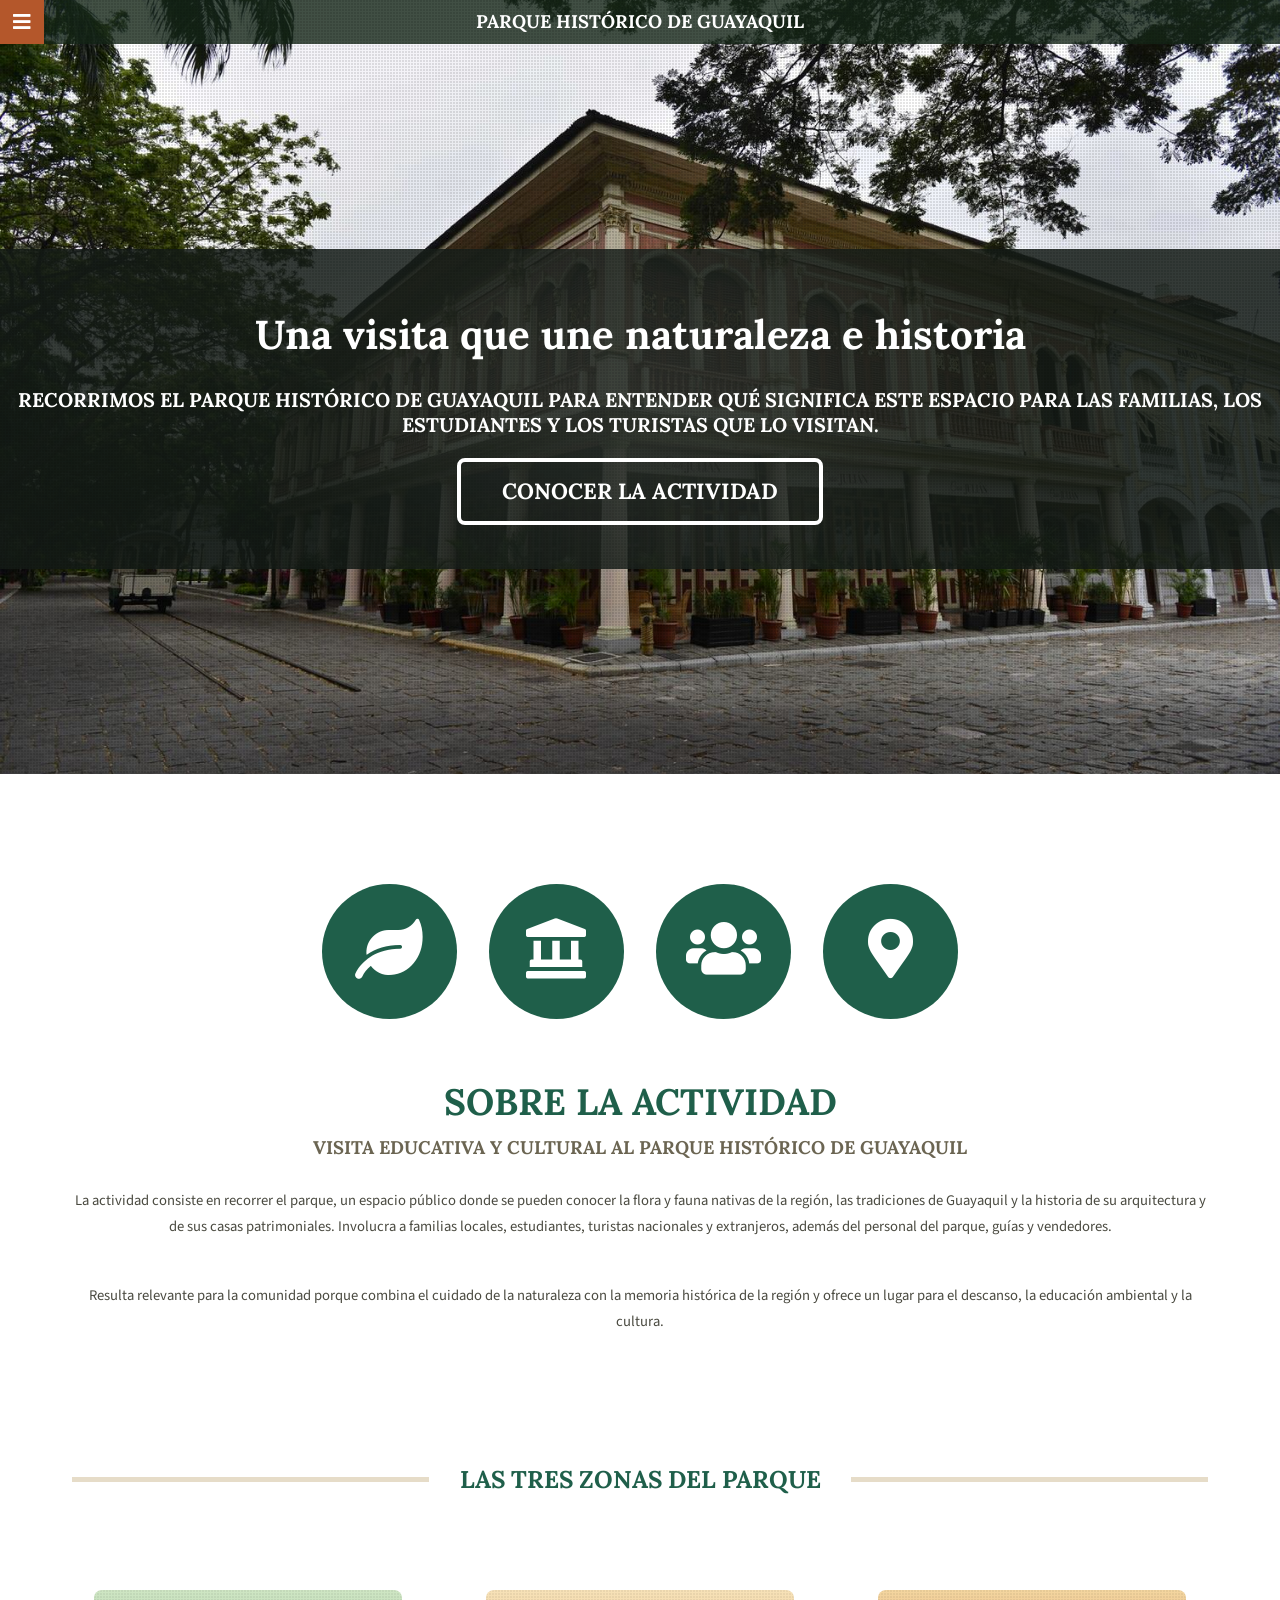
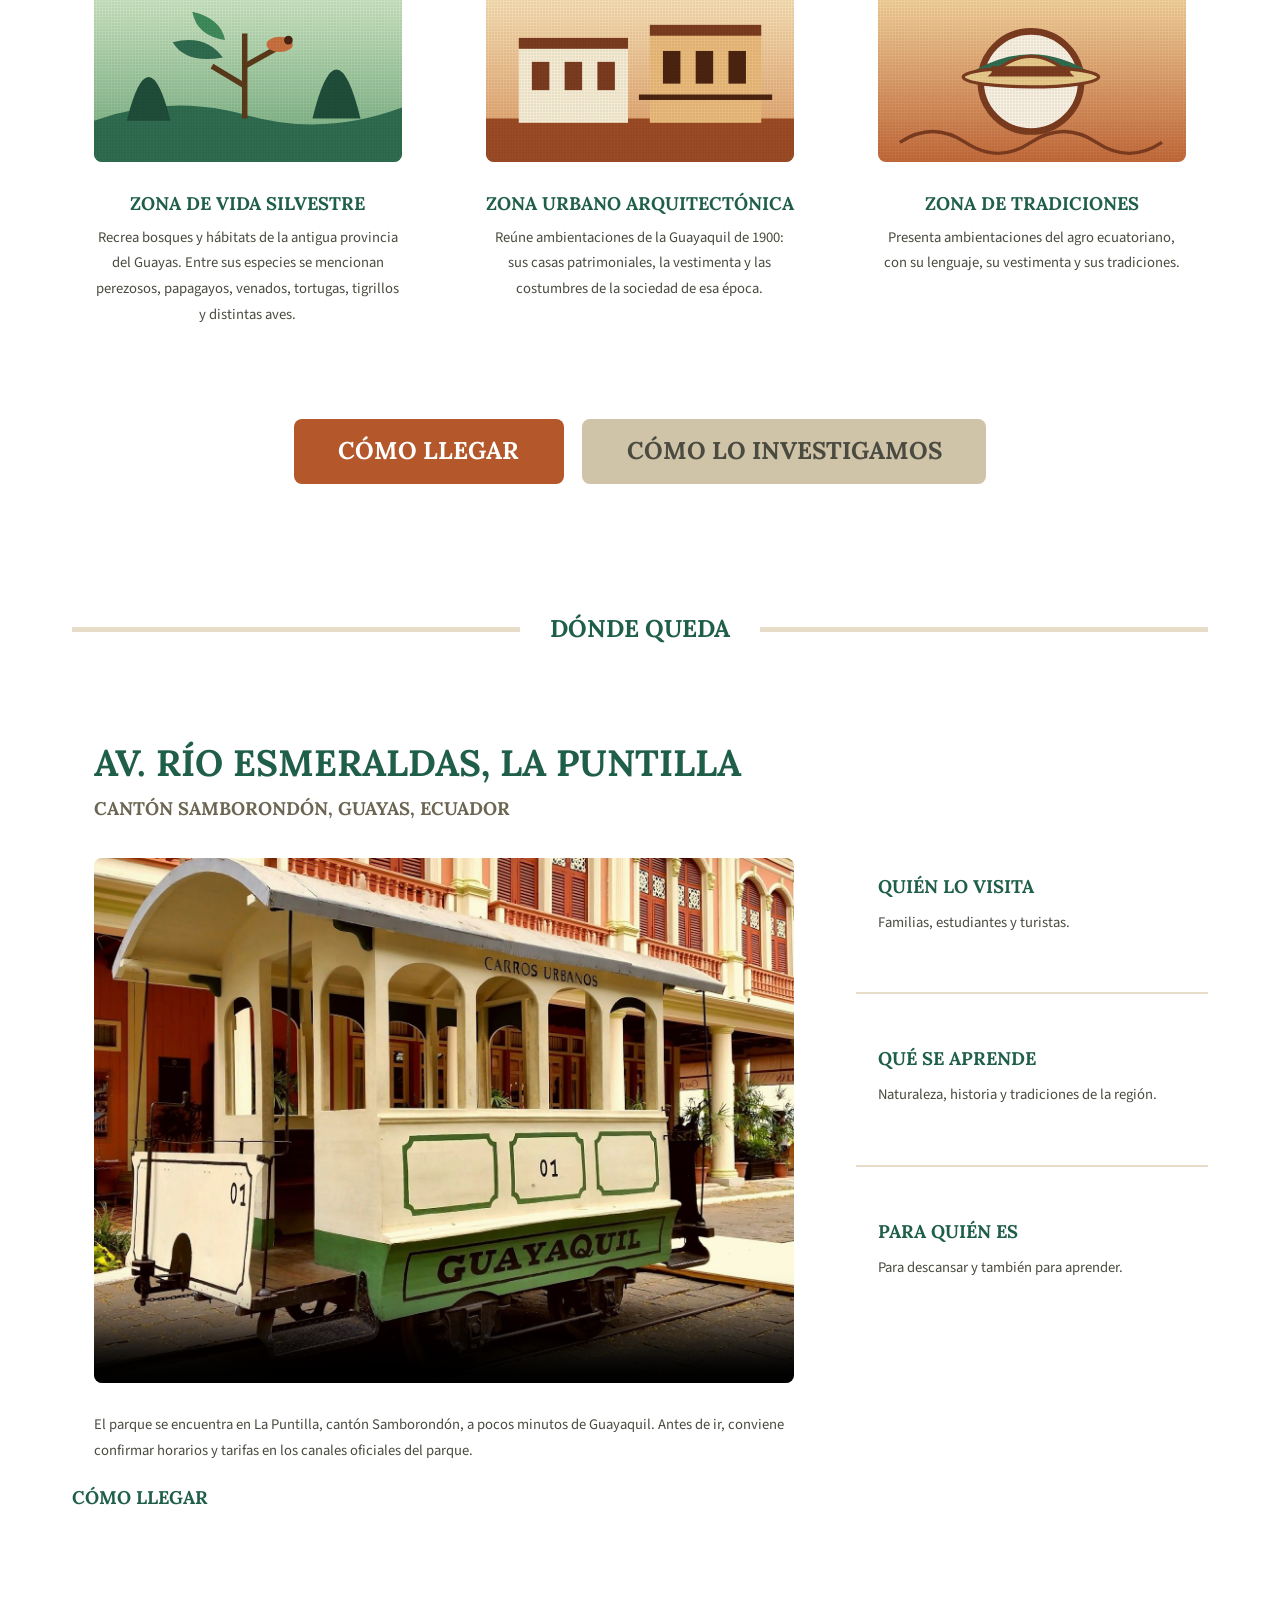
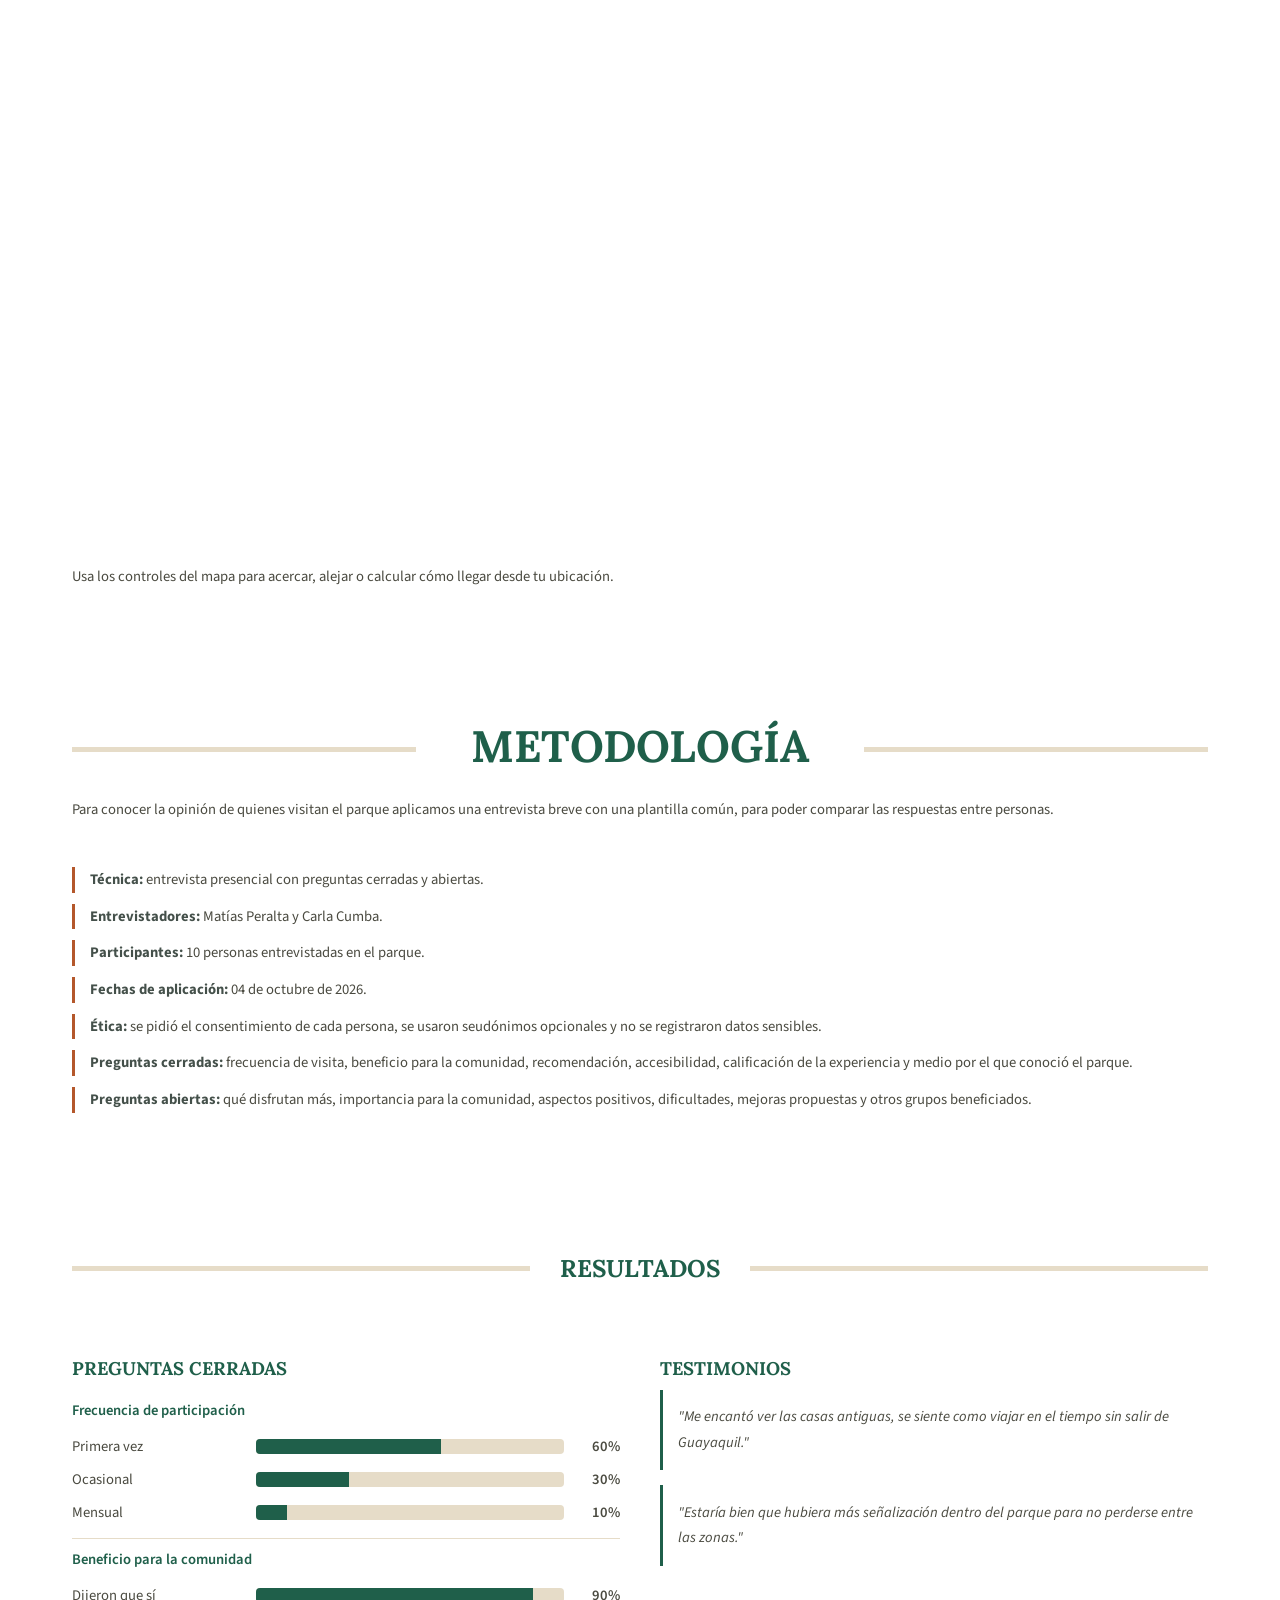
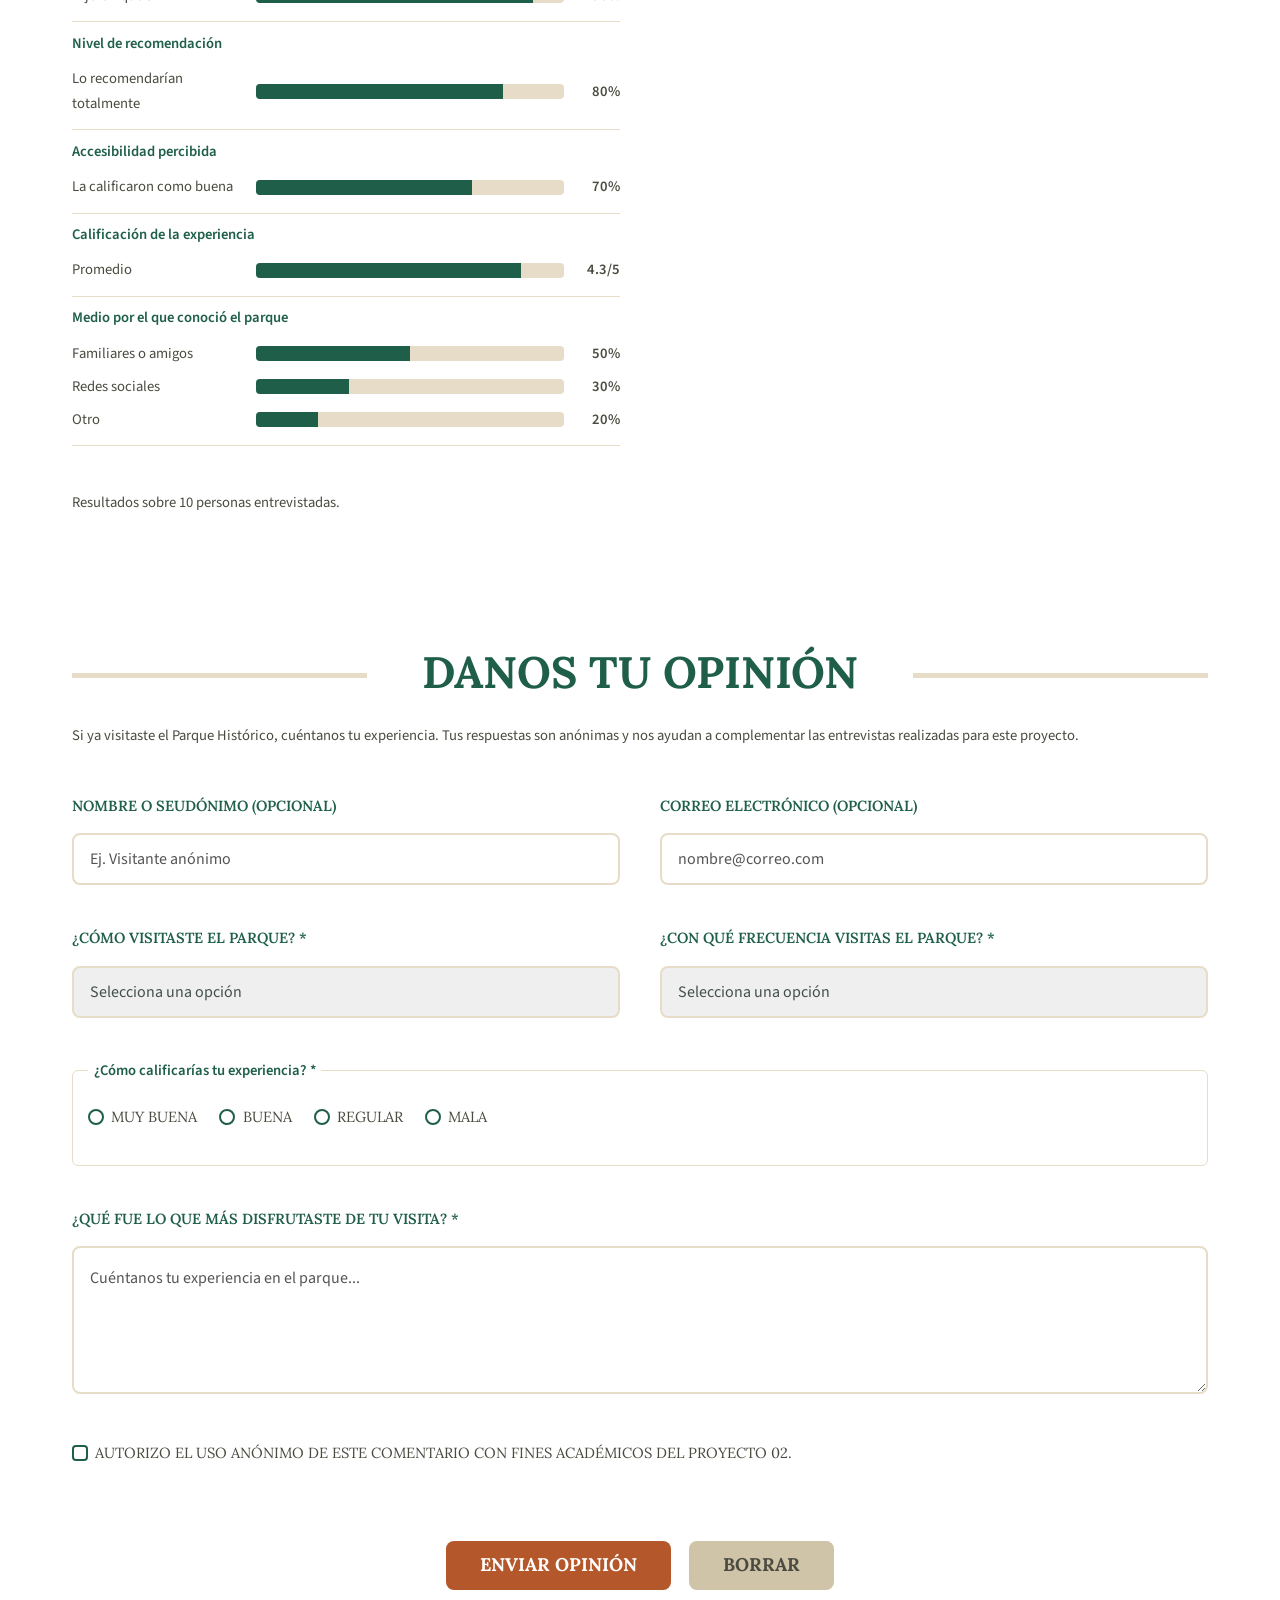
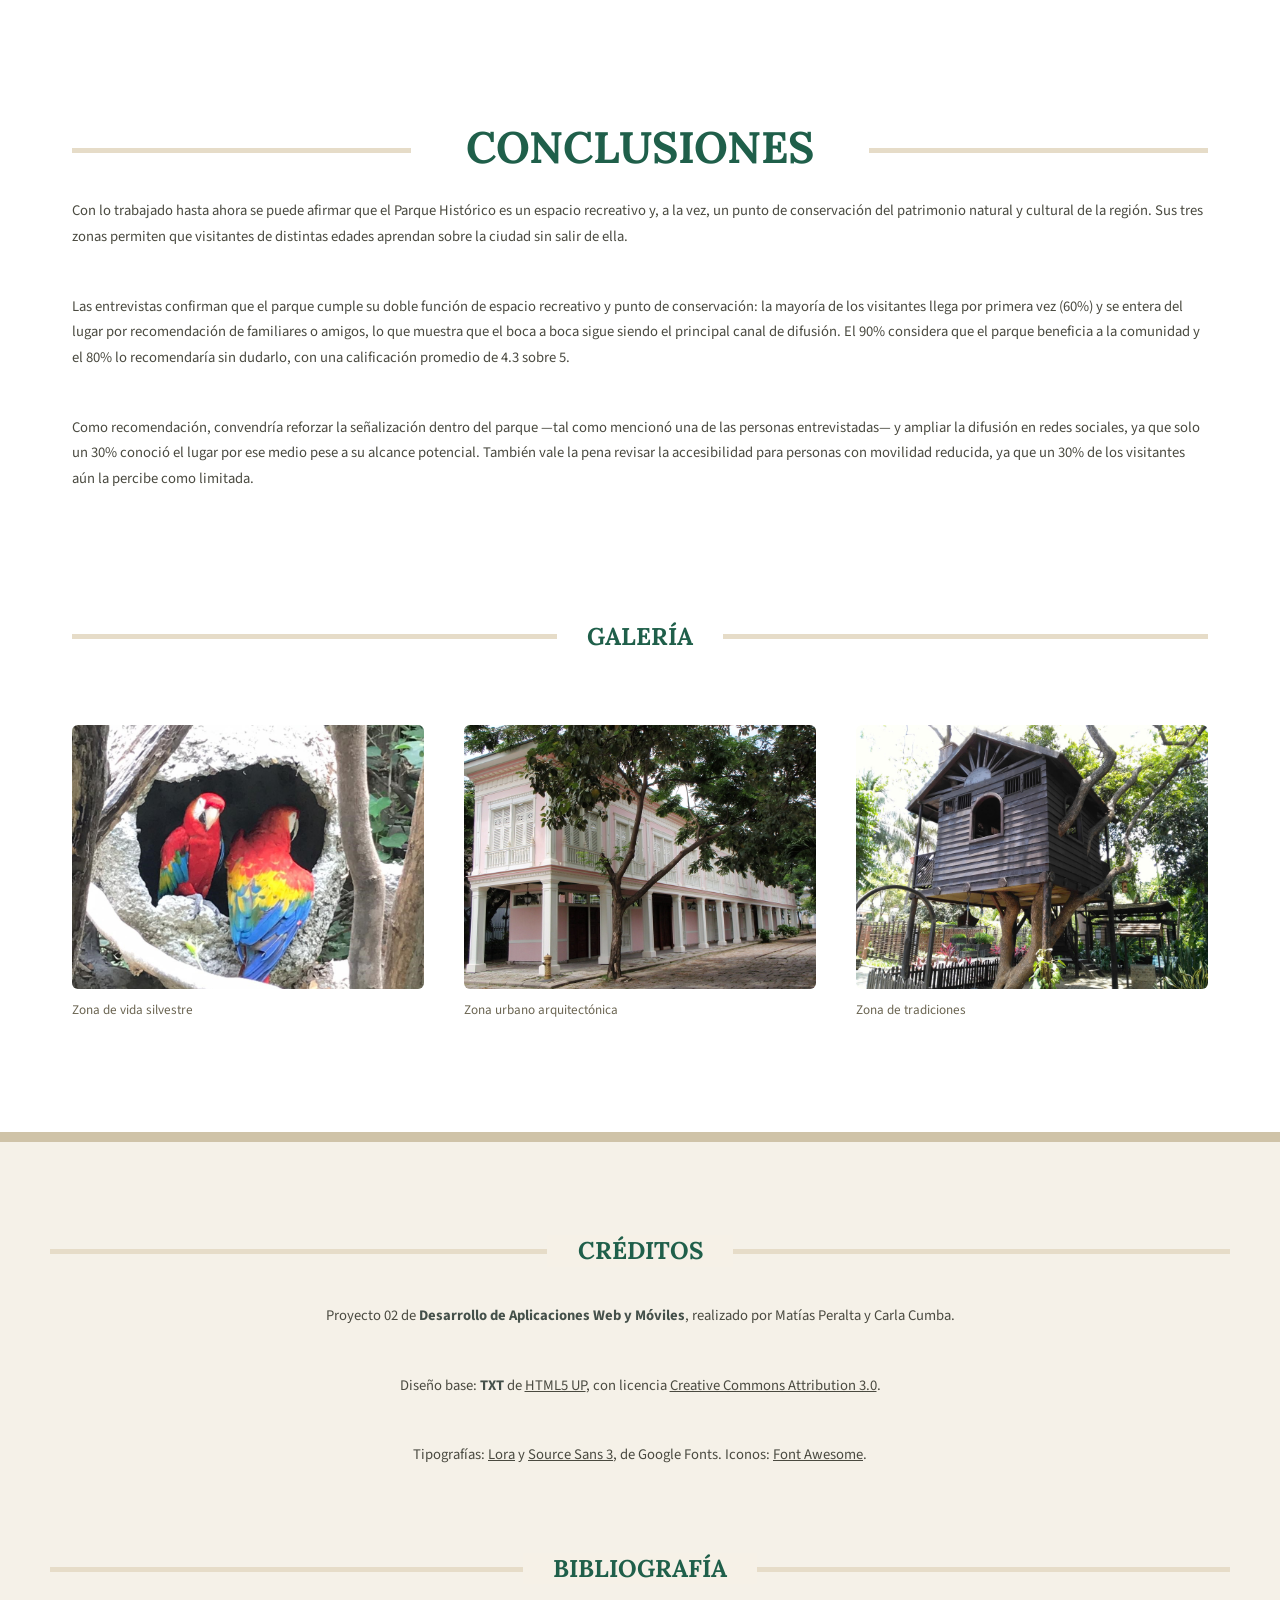
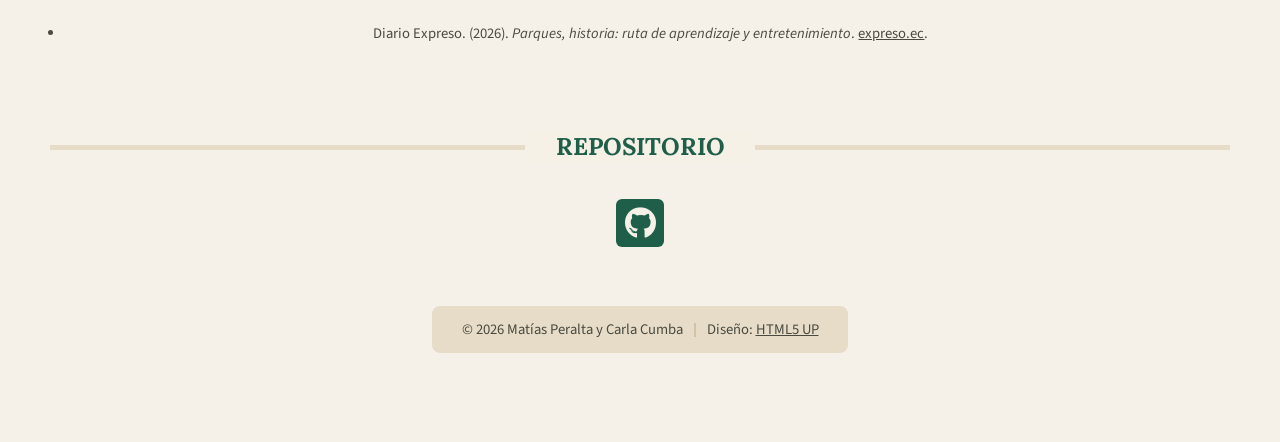
<file: index.html>
<!DOCTYPE HTML>
<!--
	Plantilla TXT de HTML5 UP (html5up.net | @ajlkn)
	Licencia Creative Commons Attribution 3.0 (html5up.net/license)
	Contenido adaptado para el Proyecto 02 de Desarrollo de Aplicaciones Web y Móviles.
-->
<html lang="es">
	<head>
		<title>Parque Histórico de Guayaquil | Visita cultural</title>
		<meta charset="utf-8" />
		<meta name="viewport" content="width=device-width, initial-scale=1" />
		<meta name="description" content="Landing page sobre la visita cultural al Parque Histórico de Guayaquil: zonas, ubicación, metodología de entrevistas, resultados y conclusiones del Proyecto 02." />
		<link rel="stylesheet" href="assets/css/main.css" />
		<link rel="stylesheet" href="assets/css/parque.css" />
	</head>
	<body class="homepage is-preload">
		<div id="page-wrapper">

			<!-- Encabezado -->
				<header id="header">
					<div class="logo container">
						<div>
							<h1><a href="index.html" id="logo">Parque Histórico de Guayaquil</a></h1>
							<p>Naturaleza, tradición y arquitectura patrimonial a orillas del río Daule</p>
						</div>
					</div>
				</header>

			<!-- Navegación -->
				<nav id="nav" aria-label="Secciones de la página">
					<ul>
						<li class="current"><a href="#inicio">Inicio</a></li>
						<li><a href="#actividad">La actividad</a></li>
						<li>
							<a href="#zonas">Las tres zonas</a>
							<ul>
								<li><a href="#vida-silvestre">Vida silvestre</a></li>
								<li><a href="#urbano-arquitectonica">Urbano arquitectónica</a></li>
								<li><a href="#tradiciones">Tradiciones</a></li>
							</ul>
						</li>
						<li><a href="#metodologia">Metodología</a></li>
						<li><a href="#resultados">Resultados</a></li>
						<li><a href="#formulario">Danos tu opinión</a></li>
						<li><a href="#conclusiones">Conclusiones</a></li>
						<li><a href="#galeria">Galería</a></li>
						<li><a href="#creditos">Créditos</a></li>
					</ul>
				</nav>

			<!-- Inicio -->
				<section id="banner">
					<div class="content">
						<h2 id="inicio">Una visita que une naturaleza e historia</h2>
						<p>Recorrimos el Parque Histórico de Guayaquil para entender qué significa este espacio para las familias, los estudiantes y los turistas que lo visitan.</p>
						<a href="#actividad" class="button scrolly">Conocer la actividad</a>
					</div>
				</section>

			<!-- Contenido principal -->
				<section id="main">
					<div class="container">
						<div class="row gtr-200">

							<!-- Sobre la actividad -->
							<div class="col-12">
								<section class="box highlight" id="actividad">
									<ul class="special">
										<li><a href="#vida-silvestre" class="icon solid fa-leaf"><span class="label">Vida silvestre</span></a></li>
										<li><a href="#urbano-arquitectonica" class="icon solid fa-landmark"><span class="label">Arquitectura patrimonial</span></a></li>
										<li><a href="#tradiciones" class="icon solid fa-users"><span class="label">Tradiciones</span></a></li>
										<li><a href="#ubicacion" class="icon solid fa-map-marker-alt"><span class="label">Ubicación</span></a></li>
									</ul>
									<header>
										<h2>Sobre la actividad</h2>
										<p>Visita educativa y cultural al Parque Histórico de Guayaquil</p>
									</header>
									<p>
										La actividad consiste en recorrer el parque, un espacio público donde se pueden conocer la flora y fauna nativas de la región,
										las tradiciones de Guayaquil y la historia de su arquitectura y de sus casas patrimoniales.<br />
										Involucra a familias locales, estudiantes, turistas nacionales y extranjeros, además del personal del parque, guías y vendedores.
									</p>
									<p>
										Resulta relevante para la comunidad porque combina el cuidado de la naturaleza con la memoria histórica de la región
										y ofrece un lugar para el descanso, la educación ambiental y la cultura.
									</p>
								</section>
							</div>

							<!-- Zonas -->
							<div class="col-12">
								<section class="box features" id="zonas">
									<h2 class="major"><span>Las tres zonas del parque</span></h2>
									<div>
										<div class="row">
											<div class="col-4 col-12-medium">
												<section class="box feature" id="vida-silvestre">
													<span class="image featured"><img src="images/vida-silvestre.svg" alt="Ilustración de una rama con un ave entre árboles verdes" /></span>
													<h3>Zona de vida silvestre</h3>
													<p>
														Recrea bosques y hábitats de la antigua provincia del Guayas. Entre sus especies se mencionan perezosos,
														papagayos, venados, tortugas, tigrillos y distintas aves.
													</p>
												</section>
											</div>
											<div class="col-4 col-12-medium">
												<section class="box feature" id="urbano-arquitectonica">
													<span class="image featured"><img src="images/urbano-arquitectonica.svg" alt="Ilustración de dos casas patrimoniales con balcones" /></span>
													<h3>Zona urbano arquitectónica</h3>
													<p>
														Reúne ambientaciones de la Guayaquil de 1900: sus casas patrimoniales, la vestimenta y las costumbres
														de la sociedad de esa época.
													</p>
												</section>
											</div>
											<div class="col-4 col-12-medium">
												<section class="box feature" id="tradiciones">
													<span class="image featured"><img src="images/tradiciones.svg" alt="Ilustración de un sombrero de paja sobre un fondo cálido" /></span>
													<h3>Zona de tradiciones</h3>
													<p>
														Presenta ambientaciones del agro ecuatoriano, con su lenguaje, su vestimenta y sus tradiciones.
													</p>
												</section>
											</div>
											<div class="col-12">
												<ul class="actions">
													<li><a href="#ubicacion" class="button large">Cómo llegar</a></li>
													<li><a href="#metodologia" class="button alt large">Cómo lo investigamos</a></li>
												</ul>
											</div>
										</div>
									</div>
								</section>
							</div>

							<!-- Ubicación -->
							<div class="col-12">
								<section class="box blog" id="ubicacion">
									<h2 class="major"><span>Dónde queda</span></h2>
									<div>
										<div class="row">
											<div class="col-8 col-12-medium">
												<div class="content">
													<article class="box post">
														<header>
															<h3>Av. Río Esmeraldas, La Puntilla</h3>
															<p>Cantón Samborondón, Guayas, Ecuador</p>
														</header>
														<span class="image featured">
															<video controls width="100%" poster="images/carritoph.jfif" aria-label="Video del recorrido por el Parque Histórico de Guayaquil">
																<source src="videos/video_parquehistorico.mp4" type="video/mp4" />
																Tu navegador no soporta la reproducción de video. Puedes <a href="videos/video_parquehistorico.mp4">descargar el video aquí</a>.
															</video>
														</span>
														<p>
															El parque se encuentra en La Puntilla, cantón Samborondón, a pocos minutos de Guayaquil.
															Antes de ir, conviene confirmar horarios y tarifas en los canales oficiales del parque.
														</p>
													</article>
												</div>
											</div>
											<div class="col-4 col-12-medium">
												<div class="sidebar">
													<ul class="divided">
														<li>
															<article class="box post-summary">
																<h3>Quién lo visita</h3>
																<p class="resumen">Familias, estudiantes y turistas.</p>
															</article>
														</li>
														<li>
															<article class="box post-summary">
																<h3>Qué se aprende</h3>
																<p class="resumen">Naturaleza, historia y tradiciones de la región.</p>
															</article>
														</li>
														<li>
															<article class="box post-summary">
																<h3>Para quién es</h3>
																<p class="resumen">Para descansar y también para aprender.</p>
															</article>
														</li>
													</ul>
												</div>
											</div>
										</div>
										<div class="row">
											<div class="col-12">
												<h3>Cómo llegar</h3>
												<div class="mapa-wrapper">
													<iframe
														src="https://www.google.com/maps?q=Parque+Hist%C3%B3rico+de+Guayaquil,+Av.+R%C3%ADo+Esmeraldas,+Samborond%C3%B3n&output=embed"
														title="Mapa de ubicación del Parque Histórico de Guayaquil, Av. Río Esmeraldas, La Puntilla, Samborondón"
														loading="lazy"
														referrerpolicy="no-referrer-when-downgrade"
														allowfullscreen>
													</iframe>
												</div>
												<p class="resumen">Usa los controles del mapa para acercar, alejar o calcular cómo llegar desde tu ubicación.</p>
											</div>
										</div>
									</div>
								</section>
							</div>

							<!-- Metodología -->
							<div class="col-12">
								<section class="box page-content" id="metodologia">
									<h2 class="major"><span>Metodología</span></h2>
									<p>
										Para conocer la opinión de quienes visitan el parque aplicamos una entrevista breve con una plantilla común,
										para poder comparar las respuestas entre personas.
									</p>
									<ul class="lista-pasos">
										<li><strong>Técnica:</strong> entrevista presencial con preguntas cerradas y abiertas.</li>
										<li><strong>Entrevistadores:</strong> Matías Peralta y Carla Cumba.</li>
										<li><strong>Participantes:</strong> 10 personas entrevistadas en el parque.</li>
										<li><strong>Fechas de aplicación:</strong> 04 de octubre de 2026.</li>
										<li><strong>Ética:</strong> se pidió el consentimiento de cada persona, se usaron seudónimos opcionales y no se registraron datos sensibles.</li>
										<li><strong>Preguntas cerradas:</strong> frecuencia de visita, beneficio para la comunidad, recomendación, accesibilidad, calificación de la experiencia y medio por el que conoció el parque.</li>
										<li><strong>Preguntas abiertas:</strong> qué disfrutan más, importancia para la comunidad, aspectos positivos, dificultades, mejoras propuestas y otros grupos beneficiados.</li>
									</ul>
								</section>
							</div>

							<!-- Resultados -->
							<div class="col-12">
								<section class="box features" id="resultados">
									<h2 class="major"><span>Resultados</span></h2>
									<div>
										<div class="row">
											<div class="col-6 col-12-medium">
												<h3>Preguntas cerradas</h3>
												<ul class="resultados">
													<li class="resultado-pregunta">
														<span class="pregunta">Frecuencia de participación</span>
														<ul class="barras">
															<li><span class="etiqueta">Primera vez</span><div class="barra" style="--valor: 60%" aria-hidden="true"></div><span class="valor">60%</span></li>
															<li><span class="etiqueta">Ocasional</span><div class="barra" style="--valor: 30%" aria-hidden="true"></div><span class="valor">30%</span></li>
															<li><span class="etiqueta">Mensual</span><div class="barra" style="--valor: 10%" aria-hidden="true"></div><span class="valor">10%</span></li>
														</ul>
													</li>
													<li class="resultado-pregunta">
														<span class="pregunta">Beneficio para la comunidad</span>
														<ul class="barras">
															<li><span class="etiqueta">Dijeron que sí</span><div class="barra" style="--valor: 90%" aria-hidden="true"></div><span class="valor">90%</span></li>
														</ul>
													</li>
													<li class="resultado-pregunta">
														<span class="pregunta">Nivel de recomendación</span>
														<ul class="barras">
															<li><span class="etiqueta">Lo recomendarían totalmente</span><div class="barra" style="--valor: 80%" aria-hidden="true"></div><span class="valor">80%</span></li>
														</ul>
													</li>
													<li class="resultado-pregunta">
														<span class="pregunta">Accesibilidad percibida</span>
														<ul class="barras">
															<li><span class="etiqueta">La calificaron como buena</span><div class="barra" style="--valor: 70%" aria-hidden="true"></div><span class="valor">70%</span></li>
														</ul>
													</li>
													<li class="resultado-pregunta">
														<span class="pregunta">Calificación de la experiencia</span>
														<ul class="barras">
															<li><span class="etiqueta">Promedio</span><div class="barra" style="--valor: 86%" aria-hidden="true"></div><span class="valor">4.3/5</span></li>
														</ul>
													</li>
													<li class="resultado-pregunta">
														<span class="pregunta">Medio por el que conoció el parque</span>
														<ul class="barras">
															<li><span class="etiqueta">Familiares o amigos</span><div class="barra" style="--valor: 50%" aria-hidden="true"></div><span class="valor">50%</span></li>
															<li><span class="etiqueta">Redes sociales</span><div class="barra" style="--valor: 30%" aria-hidden="true"></div><span class="valor">30%</span></li>
															<li><span class="etiqueta">Otro</span><div class="barra" style="--valor: 20%" aria-hidden="true"></div><span class="valor">20%</span></li>
														</ul>
													</li>
												</ul>
												<p class="resumen">Resultados sobre 10 personas entrevistadas.</p>
											</div>
											<div class="col-6 col-12-medium">
												<h3>Testimonios</h3>
												<blockquote class="testimonio">
													"Me encantó ver las casas antiguas, se siente como viajar en el tiempo sin salir de Guayaquil."
												</blockquote>
												<blockquote class="testimonio">
													"Estaría bien que hubiera más señalización dentro del parque para no perderse entre las zonas."
												</blockquote>
											</div>
										</div>
									</div>
								</section>
							</div>

							<!-- Formulario de opinión -->
							<div class="col-12">
								<section class="box page-content" id="formulario">
									<h2 class="major"><span>Danos tu opinión</span></h2>
									<p>
										Si ya visitaste el Parque Histórico, cuéntanos tu experiencia. Tus respuestas son anónimas y
										nos ayudan a complementar las entrevistas realizadas para este proyecto.
									</p>
									<form class="formulario-opinion" action="#" method="get">
										<div class="row gtr-uniform">
											<div class="col-6 col-12-medium">
												<label for="nombre">Nombre o seudónimo (opcional)</label>
												<input type="text" id="nombre" name="nombre" placeholder="Ej. Visitante anónimo" />
											</div>
											<div class="col-6 col-12-medium">
												<label for="correo">Correo electrónico (opcional)</label>
												<input type="email" id="correo" name="correo" placeholder="nombre@correo.com" />
											</div>
											<div class="col-6 col-12-medium">
												<label for="tipo-visitante">¿Cómo visitaste el parque? *</label>
												<select id="tipo-visitante" name="tipo-visitante" required>
													<option value="" selected disabled>Selecciona una opción</option>
													<option value="familia">En familia</option>
													<option value="estudiante">Como estudiante</option>
													<option value="turista-nacional">Turista nacional</option>
													<option value="turista-extranjero">Turista extranjero</option>
													<option value="personal">Personal o guía del parque</option>
													<option value="otro">Otro</option>
												</select>
											</div>
											<div class="col-6 col-12-medium">
												<label for="frecuencia">¿Con qué frecuencia visitas el parque? *</label>
												<select id="frecuencia" name="frecuencia" required>
													<option value="" selected disabled>Selecciona una opción</option>
													<option value="primera-vez">Es mi primera vez</option>
													<option value="ocasional">Ocasionalmente</option>
													<option value="mensual">Mensualmente</option>
													<option value="semanal">Semanalmente</option>
												</select>
											</div>
											<div class="col-12">
												<fieldset>
													<legend>¿Cómo calificarías tu experiencia? *</legend>
													<div class="calificacion">
														<label><input type="radio" name="calificacion" value="muy-buena" required /> Muy buena</label>
														<label><input type="radio" name="calificacion" value="buena" /> Buena</label>
														<label><input type="radio" name="calificacion" value="regular" /> Regular</label>
														<label><input type="radio" name="calificacion" value="mala" /> Mala</label>
													</div>
												</fieldset>
											</div>
											<div class="col-12">
												<label for="comentario">¿Qué fue lo que más disfrutaste de tu visita? *</label>
												<textarea id="comentario" name="comentario" rows="4" maxlength="400" required placeholder="Cuéntanos tu experiencia en el parque..."></textarea>
											</div>
											<div class="col-12">
												<label class="casilla">
													<input type="checkbox" name="consentimiento" required />
													Autorizo el uso anónimo de este comentario con fines académicos del Proyecto 02.
												</label>
											</div>
											<div class="col-12">
												<ul class="actions">
													<li><input type="submit" value="Enviar opinión" class="button" /></li>
													<li><input type="reset" value="Borrar" class="button alt" /></li>
												</ul>
											</div>
										</div>
									</form>
								</section>
							</div>

							<!-- Conclusiones -->
							<div class="col-12">
								<section class="box page-content" id="conclusiones">
									<h2 class="major"><span>Conclusiones</span></h2>
									<p>
										Con lo trabajado hasta ahora se puede afirmar que el Parque Histórico es un espacio recreativo y, a la vez,
										un punto de conservación del patrimonio natural y cultural de la región. Sus tres zonas permiten que visitantes
										de distintas edades aprendan sobre la ciudad sin salir de ella.
									</p>
									<p>
										Las entrevistas confirman que el parque cumple su doble función de espacio recreativo y punto de conservación: la mayoría de los
										visitantes llega por primera vez (60%) y se entera del lugar por recomendación de familiares o amigos, lo que muestra que el
										boca a boca sigue siendo el principal canal de difusión. El 90% considera que el parque beneficia a la comunidad y el 80% lo
										recomendaría sin dudarlo, con una calificación promedio de 4.3 sobre 5.
									</p>
									<p>
										Como recomendación, convendría reforzar la señalización dentro del parque —tal como mencionó una de las personas entrevistadas—
										y ampliar la difusión en redes sociales, ya que solo un 30% conoció el lugar por ese medio pese a su alcance potencial. También
										vale la pena revisar la accesibilidad para personas con movilidad reducida, ya que un 30% de los visitantes aún la percibe
										como limitada.
									</p>
								</section>
							</div>

							<!-- Galería -->
							<div class="col-12">
								<section class="box features" id="galeria">
									<h2 class="major"><span>Galería</span></h2>
									<div>
										<div class="row">
											<div class="col-4 col-12-medium">
												<figure class="galeria-foto">
													<img src="images/galeria-vida-silvestre.jpg" alt="Fotografía de la zona de vida silvestre del Parque Histórico de Guayaquil" loading="lazy" />
													<figcaption>Zona de vida silvestre</figcaption>
												</figure>
											</div>
											<div class="col-4 col-12-medium">
												<figure class="galeria-foto">
													<img src="images/galeria-urbano-arquitectonica.jpg" alt="Fotografía de la zona urbano arquitectónica del Parque Histórico de Guayaquil" loading="lazy" />
													<figcaption>Zona urbano arquitectónica</figcaption>
												</figure>
											</div>
											<div class="col-4 col-12-medium">
												<figure class="galeria-foto">
													<img src="images/galeria-tradiciones.jpg" alt="Fotografía de la zona de tradiciones del Parque Histórico de Guayaquil" loading="lazy" />
													<figcaption>Zona de tradiciones</figcaption>
												</figure>
											</div>
										</div>
									</div>
								</section>
							</div>

						</div>
					</div>
				</section>

			<!-- Pie de página -->
				<footer id="footer">
					<div class="container">
						<div class="row gtr-200">
							<div class="col-12">
								<section id="creditos">
									<h2 class="major"><span>Créditos</span></h2>
									<p>
										Proyecto 02 de <strong>Desarrollo de Aplicaciones Web y Móviles</strong>, realizado por
										Matías Peralta y Carla Cumba.
									</p>
									<p>
										Diseño base: <strong>TXT</strong> de <a href="https://html5up.net">HTML5 UP</a>, con licencia
										<a href="https://html5up.net/license/">Creative Commons Attribution 3.0</a>.
									</p>
									<p>
										Tipografías: <a href="https://fonts.google.com/specimen/Lora">Lora</a> y
										<a href="https://fonts.google.com/specimen/Source+Sans+3">Source Sans 3</a>, de Google Fonts.
										Iconos: <a href="https://fontawesome.com">Font Awesome</a>.
									</p>
								</section>
							</div>
							<div class="col-12">
								<section>
									<h2 class="major"><span>Bibliografía</span></h2>
									<ul>
										<li>Diario Expreso. (2026). <em>Parques, historia: ruta de aprendizaje y entretenimiento</em>. <a href="https://www.expreso.ec/guayaquil/parques-historia-ruta-aprendizaje-entretenimiento-113603.html">expreso.ec</a>.</li>
									</ul>
								</section>
							</div>
							<div class="col-12">
								<section>
									<h2 class="major"><span>Repositorio</span></h2>
									<ul class="contact">
										<li><a class="icon brands fa-github" href="https://github.com/CCumba/parque_historico"><span class="label">GitHub</span></a></li>
									</ul>
								</section>
							</div>
						</div>

						<div id="copyright">
							<ul class="menu">
								<li>&copy; 2026 Matías Peralta y Carla Cumba</li><li>Diseño: <a href="https://html5up.net">HTML5 UP</a></li>
							</ul>
						</div>
					</div>
				</footer>

		</div>

		<!-- Scripts -->
			<script src="assets/js/jquery.min.js"></script>
			<script src="assets/js/jquery.dropotron.min.js"></script>
			<script src="assets/js/jquery.scrolly.min.js"></script>
			<script src="assets/js/browser.min.js"></script>
			<script src="assets/js/breakpoints.min.js"></script>
			<script src="assets/js/util.js"></script>
			<script src="assets/js/main.js"></script>

	</body>
</html>
</file>
<file: assets/css/parque.css>
/*
	Estilos personalizados para el Parque Histórico de Guayaquil.
*/

body {
	background-color: #f5f1e8;
	color: #4a4a40;
}

/* Colores principales del sitio */
#header .logo h1 a {
	color: #1f5f4a;
}

#header .logo p {
	color: #6b6552;
	font-style: italic;
}

#nav li.current a {
	color: #b4572b;
}

#nav li a:hover {
	color: #b4572b;
}

#nav li:hover a, #nav li:hover span,
#nav li.active a, #nav li.active span {
	background: #1f5f4a;
	color: #fff;
}

#banner {
	background-color: #1f3d33;
}

#banner .content h2 {
	text-transform: none;
}

#banner .content p {
	color: #fff;
}

#banner .content .button {
	color: #fff;
	border-color: #fff;
}

#banner .content .button:hover {
	color: #fff;
	background: #b4572b !important;
	border-color: #b4572b;
}

h2, h3 {
	color: #1f5f4a;
}

a {
	color: #1f5f4a;
}

a:hover {
	color: #b4572b;
}

.box {
	margin-bottom: 1.5em;
	padding: 1.5em;
}

ul.special li a:before {
	background: #1f5f4a;
}

ul.special li:hover a:before {
	background: #b4572b;
}

ul.contact li a:before {
	color: #f5f1e8;
}

ul.contact li a {
	background: #1f5f4a;
}

ul.contact li:hover a {
	background-color: #b4572b;
}

/* Lista de pasos de la metodología */
.lista-pasos {
	list-style: none;
	padding-left: 0;
}

.lista-pasos li {
	margin-bottom: 0.75em;
	padding-left: 1em;
	border-left: 3px solid #b4572b;
}

/* Fila de pregunta cerrada + su resultado */
.resultados {
	list-style: none;
	padding-left: 0;
}

.resultados li {
	display: flex;
	justify-content: space-between;
	gap: 1em;
	padding: 0.6em 0;
	border-bottom: 1px solid #e6dcc8;
}

/* Barras de porcentaje en los resultados */
.resultados .resultado-pregunta {
	display: block;
}

.resultados .pregunta {
	display: block;
	font-weight: 600;
	color: #1f5f4a;
	margin-bottom: 0.4em;
}

.resultados .barras {
	list-style: none;
	padding-left: 0;
	margin: 0;
}

.resultados .barras li {
	display: grid;
	grid-template-columns: minmax(7em, 32%) 1fr 3.2em;
	gap: 0.6em;
	align-items: center;
	padding: 0.25em 0;
	border-bottom: 0;
}

.resultados .barras .valor {
	text-align: right;
	font-weight: 600;
}

.barra {
	position: relative;
	height: 1em;
	background: #e6dcc8;
	border-radius: 4px;
	overflow: hidden;
}

.barra::before {
	content: "";
	position: absolute;
	top: 0;
	left: 0;
	bottom: 0;
	width: var(--valor, 0%);
	background: #1f5f4a;
}

/* Subtítulos de las cajas ("Sobre la actividad" y "Dónde queda") con contraste suficiente */
.box header > p {
	color: #6b6552;
}

/* Textos cortos de la barra lateral */
.resumen {
	margin: 0.4em 0 0 0;
}

/* Testimonios */
.testimonio {
	font-style: italic;
	border-left: 3px solid #1f5f4a;
	padding-left: 1em;
	margin-bottom: 1em;
}

/* Fotografías de la galería */
.galeria-foto {
	margin: 0;
}

.galeria-foto img {
	display: block;
	width: 100%;
	aspect-ratio: 4 / 3;
	object-fit: cover;
	border-radius: 6px;
}

.galeria-foto figcaption {
	margin-top: 0.6em;
	font-size: 0.9em;
	color: #6b6552;
}

a:focus-visible, .button:focus-visible {
	outline: 3px solid #b4572b;
	outline-offset: 2px;
}

/* Mapa de ubicación (sección "Dónde queda") */
.mapa-wrapper {
	position: relative;
	width: 100%;
	padding-bottom: 56.25%;
	overflow: hidden;
	border-radius: 8px;
}

.mapa-wrapper iframe {
	position: absolute;
	top: 0;
	left: 0;
	width: 100%;
	height: 100%;
	border: 0;
}

/* Formulario */
.formulario-opinion label {
	font-weight: 600;
	color: #1f5f4a;
}

.formulario-opinion fieldset {
	border: 1px solid #e6dcc8;
	border-radius: 6px;
	padding: 1em;
}

.formulario-opinion fieldset legend {
	font-weight: 600;
	color: #1f5f4a;
	padding: 0 0.4em;
}

.formulario-opinion .calificacion {
	display: flex;
	flex-wrap: wrap;
	gap: 1em 1.5em;
}

.formulario-opinion .calificacion label,
.formulario-opinion label.casilla {
	font-weight: 400;
	color: #4a4a40;
	display: flex;
	align-items: center;
	gap: 0.5em;
}

.formulario-opinion input[type="text"],
.formulario-opinion input[type="email"],
.formulario-opinion select,
.formulario-opinion textarea {
	font-size: 16px;
}

.formulario-opinion .calificacion label,
.formulario-opinion label.casilla {
	padding: 0.4em 0;
}

.formulario-opinion input[type="radio"],
.formulario-opinion input[type="checkbox"] {
	-moz-appearance: none;
	-webkit-appearance: none;
	appearance: none;
	width: 1.1em;
	height: 1.1em;
	min-width: 1.1em;
	margin: 0;
	border: 2px solid #1f5f4a;
	background: #fff;
	cursor: pointer;
	position: relative;
	flex-shrink: 0;
}

.formulario-opinion input[type="radio"] {
	border-radius: 50%;
}

.formulario-opinion input[type="radio"]:checked::after {
	content: "";
	position: absolute;
	top: 2px;
	left: 2px;
	right: 2px;
	bottom: 2px;
	border-radius: 50%;
	background: #1f5f4a;
}

.formulario-opinion input[type="checkbox"] {
	border-radius: 4px;
}

.formulario-opinion input[type="checkbox"]:checked {
	background: #1f5f4a;
}

.formulario-opinion input[type="checkbox"]:checked::after {
	content: "";
	position: absolute;
	left: 0.28em;
	top: 0.05em;
	width: 0.3em;
	height: 0.55em;
	border: solid #fff;
	border-width: 0 2px 2px 0;
	transform: rotate(45deg);
}

.formulario-opinion input[type="radio"]:focus-visible,
.formulario-opinion input[type="checkbox"]:focus-visible {
	outline: 3px solid #b4572b;
	outline-offset: 2px;
}

.button.alt,
input[type="reset"].button.alt,
input[type="reset"].alt {
	color: #4a4a40;
}

.button.alt:hover,
input[type="reset"].button.alt:hover,
input[type="reset"].alt:hover {
	color: #1a2f27;
}

/* Pie de página */
#footer {
	background-color: #f5f1e8;
}

#copyright {
	color: #4a4a40;
}

#footer a:hover {
	color: #9a4521;
}

/* Centrar verticalmente la lista "Quién lo visita / Qué se aprende / Para quién es"
   respecto a la columna de la imagen */

#ubicacion .sidebar {
	display: flex;
	flex-direction: column;
	justify-content: center;
	height: 100%;
	border-top: 0;
	padding-top: 0;
}

/* Para el vídeo del recorrido: debe quedar por encima de la capa decorativa de .image */
.image video {
	display: block;
	width: 100%;
	border-radius: 8px;
	position: relative;
	z-index: 1;
}

/* La capa decorativa queda encima del video y bloquea los controles, arreglamos eso */
.image:before {
	pointer-events: none;
}
</file>
<file: assets/css/main.css>
@import url("fontawesome-all.min.css");
@import url("https://fonts.googleapis.com/css2?family=Lora:wght@600;700&family=Source+Sans+3:ital,wght@0,400;0,700;1,400&display=swap");

/*
	TXT by HTML5 UP
	html5up.net | @ajlkn
	Free for personal and commercial use under the CCA 3.0 license (html5up.net/license)
*/

html, body, div, span, applet, object,
iframe, h1, h2, h3, h4, h5, h6, p, blockquote,
pre, a, abbr, acronym, address, big, cite,
code, del, dfn, em, img, ins, kbd, q, s, samp,
small, strike, strong, sub, sup, tt, var, b,
u, i, center, dl, dt, dd, ol, ul, li, fieldset,
form, label, legend, table, caption, tbody,
tfoot, thead, tr, th, td, article, aside,
canvas, details, embed, figure, figcaption,
footer, header, hgroup, menu, nav, output, ruby,
section, summary, time, mark, audio, video {
	margin: 0;
	padding: 0;
	border: 0;
	font-size: 100%;
	font: inherit;
	vertical-align: baseline;}

article, aside, details, figcaption, figure,
footer, header, hgroup, menu, nav, section {
	display: block;}

body {
	line-height: 1;
}

ol, ul {
	list-style: none;
}

blockquote, q {
	quotes: none;
}

	blockquote:before, blockquote:after, q:before, q:after {
		content: '';
		content: none;
	}

table {
	border-collapse: collapse;
	border-spacing: 0;
}

body {
	-webkit-text-size-adjust: none;
}

mark {
	background-color: transparent;
	color: inherit;
}

input::-moz-focus-inner {
	border: 0;
	padding: 0;
}

input, select, textarea {
	-moz-appearance: none;
	-webkit-appearance: none;
	-ms-appearance: none;
	appearance: none;
}

/* Basic */

	html {
		box-sizing: border-box;
	}

	*, *:before, *:after {
		box-sizing: inherit;
	}

	body {
		background: #f6f1e7;
	}

		body.is-preload *, body.is-preload *:before, body.is-preload *:after {
			-moz-animation: none !important;
			-webkit-animation: none !important;
			-ms-animation: none !important;
			animation: none !important;
			-moz-transition: none !important;
			-webkit-transition: none !important;
			-ms-transition: none !important;
			transition: none !important;
		}

	body, input, textarea, select {
		font-family: 'Source Sans 3', Arial, sans-serif;
		font-weight: 400;
		color: #44504a;
		font-size: 13pt;
		line-height: 2em;
	}

	h1, h2, h3, h4, h5, h6 {
		font-family: 'Lora', Georgia, serif;
		font-weight: 700;
		text-transform: uppercase;
		color: #44504a;
		margin: 0 0 0.5em 0;
		line-height: 1.3;
	}

	h1 a, h2 a, h3 a, h4 a, h5 a, h6 a {
		text-decoration: none;
		color: inherit;
	}

	h2 {
		font-size: 1.65em;
	}

		h2.major {
			position: relative;
			border-top: solid 5px #e6dcc8;
			font-size: 1.65em;
			text-align: center;
			margin: 0 0 3em 0;
			top: 0.775em;
		}

			h2.major span {
				background: #fff;
				position: relative;
				display: inline-block;
				top: -0.775em;
				padding: 0 1.25em 0 1.25em;
			}

	h3, h4 {
		font-size: 1.25em;
	}

	a {
		color: #1f5f4a;
		text-decoration: underline;
	}

		a:hover {
			text-decoration: none;
		}

	b, strong {
		font-weight: 700;
		color: #44504a;
	}

	i, em {
		font-style: italic;
	}

	br.clear {
		clear: both;
	}

	sub {
		position: relative;
		top: 0.5em;
		font-size: 0.8em;
	}

	sup {
		position: relative;
		top: -0.5em;
		font-size: 0.8em;
	}

	hr {
		border: 0;
		border-top: solid 2px #e6dcc8;
		margin: 0 0 3em 0;
	}

	blockquote {
		border-left: solid 5px #e6dcc8;
		padding: 1em 0 1em 1.5em;
		font-style: italic;
	}

	p, ul, ol, dl, table {
		margin-bottom: 3em;
	}

/* Section/Article */

	section, article {
		margin-bottom: 6em;
	}

		section > :last-child, section:last-child, article > :last-child, article:last-child {
			margin-bottom: 0;
		}

	header > p {
		display: block;
		font-family: 'Lora', Georgia, serif;
		font-weight: 700;
		text-transform: uppercase;
		color: #cfc3a8;
	}

/* Container */

	.container {
		margin: 0 auto;
		max-width: 100%;
		width: 64em;
	}

		@media screen and (max-width: 1680px) {

			.container {
				width: 75em;
			}

		}

		@media screen and (max-width: 1280px) {

			.container {
				width: calc(100% - 100px);
			}

		}

		@media screen and (max-width: 980px) {

			.container {
				width: calc(100% - 100px);
			}

		}

		@media screen and (max-width: 736px) {

			.container {
				width: calc(100% - 40px);
			}

		}

		@media screen and (max-width: 360px) {

			.container {
				width: calc(100% - 30px);
			}

		}

/* Row */

	.row {
		display: flex;
		flex-wrap: wrap;
		box-sizing: border-box;
		align-items: stretch;
	}

		.row > * {
			box-sizing: border-box;
		}

		.row.gtr-uniform > * > :last-child {
			margin-bottom: 0;
		}

		.row.aln-left {
			justify-content: flex-start;
		}

		.row.aln-center {
			justify-content: center;
		}

		.row.aln-right {
			justify-content: flex-end;
		}

		.row.aln-top {
			align-items: flex-start;
		}

		.row.aln-middle {
			align-items: center;
		}

		.row.aln-bottom {
			align-items: flex-end;
		}

		.row > .imp {
			order: -1;
		}

		.row > .col-1 {
			width: 8.33333%;
		}

		.row > .off-1 {
			margin-left: 8.33333%;
		}

		.row > .col-2 {
			width: 16.66667%;
		}

		.row > .off-2 {
			margin-left: 16.66667%;
		}

		.row > .col-3 {
			width: 25%;
		}

		.row > .off-3 {
			margin-left: 25%;
		}

		.row > .col-4 {
			width: 33.33333%;
		}

		.row > .off-4 {
			margin-left: 33.33333%;
		}

		.row > .col-5 {
			width: 41.66667%;
		}

		.row > .off-5 {
			margin-left: 41.66667%;
		}

		.row > .col-6 {
			width: 50%;
		}

		.row > .off-6 {
			margin-left: 50%;
		}

		.row > .col-7 {
			width: 58.33333%;
		}

		.row > .off-7 {
			margin-left: 58.33333%;
		}

		.row > .col-8 {
			width: 66.66667%;
		}

		.row > .off-8 {
			margin-left: 66.66667%;
		}

		.row > .col-9 {
			width: 75%;
		}

		.row > .off-9 {
			margin-left: 75%;
		}

		.row > .col-10 {
			width: 83.33333%;
		}

		.row > .off-10 {
			margin-left: 83.33333%;
		}

		.row > .col-11 {
			width: 91.66667%;
		}

		.row > .off-11 {
			margin-left: 91.66667%;
		}

		.row > .col-12 {
			width: 100%;
		}

		.row > .off-12 {
			margin-left: 100%;
		}

		.row.gtr-0 {
			margin-top: 0px;
			margin-left: 0px;
		}

			.row.gtr-0 > * {
				padding: 0px 0 0 0px;
			}

			.row.gtr-0.gtr-uniform {
				margin-top: 0px;
			}

				.row.gtr-0.gtr-uniform > * {
					padding-top: 0px;
				}

		.row.gtr-25 {
			margin-top: -12.5px;
			margin-left: -12.5px;
		}

			.row.gtr-25 > * {
				padding: 12.5px 0 0 12.5px;
			}

			.row.gtr-25.gtr-uniform {
				margin-top: -12.5px;
			}

				.row.gtr-25.gtr-uniform > * {
					padding-top: 12.5px;
				}

		.row.gtr-50 {
			margin-top: -25px;
			margin-left: -25px;
		}

			.row.gtr-50 > * {
				padding: 25px 0 0 25px;
			}

			.row.gtr-50.gtr-uniform {
				margin-top: -25px;
			}

				.row.gtr-50.gtr-uniform > * {
					padding-top: 25px;
				}

		.row {
			margin-top: -50px;
			margin-left: -50px;
		}

			.row > * {
				padding: 50px 0 0 50px;
			}

			.row.gtr-uniform {
				margin-top: -50px;
			}

				.row.gtr-uniform > * {
					padding-top: 50px;
				}

		.row.gtr-150 {
			margin-top: -75px;
			margin-left: -75px;
		}

			.row.gtr-150 > * {
				padding: 75px 0 0 75px;
			}

			.row.gtr-150.gtr-uniform {
				margin-top: -75px;
			}

				.row.gtr-150.gtr-uniform > * {
					padding-top: 75px;
				}

		.row.gtr-200 {
			margin-top: -100px;
			margin-left: -100px;
		}

			.row.gtr-200 > * {
				padding: 100px 0 0 100px;
			}

			.row.gtr-200.gtr-uniform {
				margin-top: -100px;
			}

				.row.gtr-200.gtr-uniform > * {
					padding-top: 100px;
				}

		@media screen and (max-width: 1680px) {

			.row {
				display: flex;
				flex-wrap: wrap;
				box-sizing: border-box;
				align-items: stretch;
			}

				.row > * {
					box-sizing: border-box;
				}

				.row.gtr-uniform > * > :last-child {
					margin-bottom: 0;
				}

				.row.aln-left {
					justify-content: flex-start;
				}

				.row.aln-center {
					justify-content: center;
				}

				.row.aln-right {
					justify-content: flex-end;
				}

				.row.aln-top {
					align-items: flex-start;
				}

				.row.aln-middle {
					align-items: center;
				}

				.row.aln-bottom {
					align-items: flex-end;
				}

				.row > .imp-xlarge {
					order: -1;
				}

				.row > .col-1-xlarge {
					width: 8.33333%;
				}

				.row > .off-1-xlarge {
					margin-left: 8.33333%;
				}

				.row > .col-2-xlarge {
					width: 16.66667%;
				}

				.row > .off-2-xlarge {
					margin-left: 16.66667%;
				}

				.row > .col-3-xlarge {
					width: 25%;
				}

				.row > .off-3-xlarge {
					margin-left: 25%;
				}

				.row > .col-4-xlarge {
					width: 33.33333%;
				}

				.row > .off-4-xlarge {
					margin-left: 33.33333%;
				}

				.row > .col-5-xlarge {
					width: 41.66667%;
				}

				.row > .off-5-xlarge {
					margin-left: 41.66667%;
				}

				.row > .col-6-xlarge {
					width: 50%;
				}

				.row > .off-6-xlarge {
					margin-left: 50%;
				}

				.row > .col-7-xlarge {
					width: 58.33333%;
				}

				.row > .off-7-xlarge {
					margin-left: 58.33333%;
				}

				.row > .col-8-xlarge {
					width: 66.66667%;
				}

				.row > .off-8-xlarge {
					margin-left: 66.66667%;
				}

				.row > .col-9-xlarge {
					width: 75%;
				}

				.row > .off-9-xlarge {
					margin-left: 75%;
				}

				.row > .col-10-xlarge {
					width: 83.33333%;
				}

				.row > .off-10-xlarge {
					margin-left: 83.33333%;
				}

				.row > .col-11-xlarge {
					width: 91.66667%;
				}

				.row > .off-11-xlarge {
					margin-left: 91.66667%;
				}

				.row > .col-12-xlarge {
					width: 100%;
				}

				.row > .off-12-xlarge {
					margin-left: 100%;
				}

				.row.gtr-0 {
					margin-top: 0px;
					margin-left: 0px;
				}

					.row.gtr-0 > * {
						padding: 0px 0 0 0px;
					}

					.row.gtr-0.gtr-uniform {
						margin-top: 0px;
					}

						.row.gtr-0.gtr-uniform > * {
							padding-top: 0px;
						}

				.row.gtr-25 {
					margin-top: -12.5px;
					margin-left: -12.5px;
				}

					.row.gtr-25 > * {
						padding: 12.5px 0 0 12.5px;
					}

					.row.gtr-25.gtr-uniform {
						margin-top: -12.5px;
					}

						.row.gtr-25.gtr-uniform > * {
							padding-top: 12.5px;
						}

				.row.gtr-50 {
					margin-top: -25px;
					margin-left: -25px;
				}

					.row.gtr-50 > * {
						padding: 25px 0 0 25px;
					}

					.row.gtr-50.gtr-uniform {
						margin-top: -25px;
					}

						.row.gtr-50.gtr-uniform > * {
							padding-top: 25px;
						}

				.row {
					margin-top: -50px;
					margin-left: -50px;
				}

					.row > * {
						padding: 50px 0 0 50px;
					}

					.row.gtr-uniform {
						margin-top: -50px;
					}

						.row.gtr-uniform > * {
							padding-top: 50px;
						}

				.row.gtr-150 {
					margin-top: -75px;
					margin-left: -75px;
				}

					.row.gtr-150 > * {
						padding: 75px 0 0 75px;
					}

					.row.gtr-150.gtr-uniform {
						margin-top: -75px;
					}

						.row.gtr-150.gtr-uniform > * {
							padding-top: 75px;
						}

				.row.gtr-200 {
					margin-top: -100px;
					margin-left: -100px;
				}

					.row.gtr-200 > * {
						padding: 100px 0 0 100px;
					}

					.row.gtr-200.gtr-uniform {
						margin-top: -100px;
					}

						.row.gtr-200.gtr-uniform > * {
							padding-top: 100px;
						}

		}

		@media screen and (max-width: 1280px) {

			.row {
				display: flex;
				flex-wrap: wrap;
				box-sizing: border-box;
				align-items: stretch;
			}

				.row > * {
					box-sizing: border-box;
				}

				.row.gtr-uniform > * > :last-child {
					margin-bottom: 0;
				}

				.row.aln-left {
					justify-content: flex-start;
				}

				.row.aln-center {
					justify-content: center;
				}

				.row.aln-right {
					justify-content: flex-end;
				}

				.row.aln-top {
					align-items: flex-start;
				}

				.row.aln-middle {
					align-items: center;
				}

				.row.aln-bottom {
					align-items: flex-end;
				}

				.row > .imp-large {
					order: -1;
				}

				.row > .col-1-large {
					width: 8.33333%;
				}

				.row > .off-1-large {
					margin-left: 8.33333%;
				}

				.row > .col-2-large {
					width: 16.66667%;
				}

				.row > .off-2-large {
					margin-left: 16.66667%;
				}

				.row > .col-3-large {
					width: 25%;
				}

				.row > .off-3-large {
					margin-left: 25%;
				}

				.row > .col-4-large {
					width: 33.33333%;
				}

				.row > .off-4-large {
					margin-left: 33.33333%;
				}

				.row > .col-5-large {
					width: 41.66667%;
				}

				.row > .off-5-large {
					margin-left: 41.66667%;
				}

				.row > .col-6-large {
					width: 50%;
				}

				.row > .off-6-large {
					margin-left: 50%;
				}

				.row > .col-7-large {
					width: 58.33333%;
				}

				.row > .off-7-large {
					margin-left: 58.33333%;
				}

				.row > .col-8-large {
					width: 66.66667%;
				}

				.row > .off-8-large {
					margin-left: 66.66667%;
				}

				.row > .col-9-large {
					width: 75%;
				}

				.row > .off-9-large {
					margin-left: 75%;
				}

				.row > .col-10-large {
					width: 83.33333%;
				}

				.row > .off-10-large {
					margin-left: 83.33333%;
				}

				.row > .col-11-large {
					width: 91.66667%;
				}

				.row > .off-11-large {
					margin-left: 91.66667%;
				}

				.row > .col-12-large {
					width: 100%;
				}

				.row > .off-12-large {
					margin-left: 100%;
				}

				.row.gtr-0 {
					margin-top: 0px;
					margin-left: 0px;
				}

					.row.gtr-0 > * {
						padding: 0px 0 0 0px;
					}

					.row.gtr-0.gtr-uniform {
						margin-top: 0px;
					}

						.row.gtr-0.gtr-uniform > * {
							padding-top: 0px;
						}

				.row.gtr-25 {
					margin-top: -10px;
					margin-left: -10px;
				}

					.row.gtr-25 > * {
						padding: 10px 0 0 10px;
					}

					.row.gtr-25.gtr-uniform {
						margin-top: -10px;
					}

						.row.gtr-25.gtr-uniform > * {
							padding-top: 10px;
						}

				.row.gtr-50 {
					margin-top: -20px;
					margin-left: -20px;
				}

					.row.gtr-50 > * {
						padding: 20px 0 0 20px;
					}

					.row.gtr-50.gtr-uniform {
						margin-top: -20px;
					}

						.row.gtr-50.gtr-uniform > * {
							padding-top: 20px;
						}

				.row {
					margin-top: -40px;
					margin-left: -40px;
				}

					.row > * {
						padding: 40px 0 0 40px;
					}

					.row.gtr-uniform {
						margin-top: -40px;
					}

						.row.gtr-uniform > * {
							padding-top: 40px;
						}

				.row.gtr-150 {
					margin-top: -60px;
					margin-left: -60px;
				}

					.row.gtr-150 > * {
						padding: 60px 0 0 60px;
					}

					.row.gtr-150.gtr-uniform {
						margin-top: -60px;
					}

						.row.gtr-150.gtr-uniform > * {
							padding-top: 60px;
						}

				.row.gtr-200 {
					margin-top: -80px;
					margin-left: -80px;
				}

					.row.gtr-200 > * {
						padding: 80px 0 0 80px;
					}

					.row.gtr-200.gtr-uniform {
						margin-top: -80px;
					}

						.row.gtr-200.gtr-uniform > * {
							padding-top: 80px;
						}

		}

		@media screen and (max-width: 980px) {

			.row {
				display: flex;
				flex-wrap: wrap;
				box-sizing: border-box;
				align-items: stretch;
			}

				.row > * {
					box-sizing: border-box;
				}

				.row.gtr-uniform > * > :last-child {
					margin-bottom: 0;
				}

				.row.aln-left {
					justify-content: flex-start;
				}

				.row.aln-center {
					justify-content: center;
				}

				.row.aln-right {
					justify-content: flex-end;
				}

				.row.aln-top {
					align-items: flex-start;
				}

				.row.aln-middle {
					align-items: center;
				}

				.row.aln-bottom {
					align-items: flex-end;
				}

				.row > .imp-medium {
					order: -1;
				}

				.row > .col-1-medium {
					width: 8.33333%;
				}

				.row > .off-1-medium {
					margin-left: 8.33333%;
				}

				.row > .col-2-medium {
					width: 16.66667%;
				}

				.row > .off-2-medium {
					margin-left: 16.66667%;
				}

				.row > .col-3-medium {
					width: 25%;
				}

				.row > .off-3-medium {
					margin-left: 25%;
				}

				.row > .col-4-medium {
					width: 33.33333%;
				}

				.row > .off-4-medium {
					margin-left: 33.33333%;
				}

				.row > .col-5-medium {
					width: 41.66667%;
				}

				.row > .off-5-medium {
					margin-left: 41.66667%;
				}

				.row > .col-6-medium {
					width: 50%;
				}

				.row > .off-6-medium {
					margin-left: 50%;
				}

				.row > .col-7-medium {
					width: 58.33333%;
				}

				.row > .off-7-medium {
					margin-left: 58.33333%;
				}

				.row > .col-8-medium {
					width: 66.66667%;
				}

				.row > .off-8-medium {
					margin-left: 66.66667%;
				}

				.row > .col-9-medium {
					width: 75%;
				}

				.row > .off-9-medium {
					margin-left: 75%;
				}

				.row > .col-10-medium {
					width: 83.33333%;
				}

				.row > .off-10-medium {
					margin-left: 83.33333%;
				}

				.row > .col-11-medium {
					width: 91.66667%;
				}

				.row > .off-11-medium {
					margin-left: 91.66667%;
				}

				.row > .col-12-medium {
					width: 100%;
				}

				.row > .off-12-medium {
					margin-left: 100%;
				}

				.row.gtr-0 {
					margin-top: 0px;
					margin-left: 0px;
				}

					.row.gtr-0 > * {
						padding: 0px 0 0 0px;
					}

					.row.gtr-0.gtr-uniform {
						margin-top: 0px;
					}

						.row.gtr-0.gtr-uniform > * {
							padding-top: 0px;
						}

				.row.gtr-25 {
					margin-top: -12.5px;
					margin-left: -12.5px;
				}

					.row.gtr-25 > * {
						padding: 12.5px 0 0 12.5px;
					}

					.row.gtr-25.gtr-uniform {
						margin-top: -12.5px;
					}

						.row.gtr-25.gtr-uniform > * {
							padding-top: 12.5px;
						}

				.row.gtr-50 {
					margin-top: -25px;
					margin-left: -25px;
				}

					.row.gtr-50 > * {
						padding: 25px 0 0 25px;
					}

					.row.gtr-50.gtr-uniform {
						margin-top: -25px;
					}

						.row.gtr-50.gtr-uniform > * {
							padding-top: 25px;
						}

				.row {
					margin-top: -50px;
					margin-left: -50px;
				}

					.row > * {
						padding: 50px 0 0 50px;
					}

					.row.gtr-uniform {
						margin-top: -50px;
					}

						.row.gtr-uniform > * {
							padding-top: 50px;
						}

				.row.gtr-150 {
					margin-top: -75px;
					margin-left: -75px;
				}

					.row.gtr-150 > * {
						padding: 75px 0 0 75px;
					}

					.row.gtr-150.gtr-uniform {
						margin-top: -75px;
					}

						.row.gtr-150.gtr-uniform > * {
							padding-top: 75px;
						}

				.row.gtr-200 {
					margin-top: -100px;
					margin-left: -100px;
				}

					.row.gtr-200 > * {
						padding: 100px 0 0 100px;
					}

					.row.gtr-200.gtr-uniform {
						margin-top: -100px;
					}

						.row.gtr-200.gtr-uniform > * {
							padding-top: 100px;
						}

		}

		@media screen and (max-width: 736px) {

			.row {
				display: flex;
				flex-wrap: wrap;
				box-sizing: border-box;
				align-items: stretch;
			}

				.row > * {
					box-sizing: border-box;
				}

				.row.gtr-uniform > * > :last-child {
					margin-bottom: 0;
				}

				.row.aln-left {
					justify-content: flex-start;
				}

				.row.aln-center {
					justify-content: center;
				}

				.row.aln-right {
					justify-content: flex-end;
				}

				.row.aln-top {
					align-items: flex-start;
				}

				.row.aln-middle {
					align-items: center;
				}

				.row.aln-bottom {
					align-items: flex-end;
				}

				.row > .imp-small {
					order: -1;
				}

				.row > .col-1-small {
					width: 8.33333%;
				}

				.row > .off-1-small {
					margin-left: 8.33333%;
				}

				.row > .col-2-small {
					width: 16.66667%;
				}

				.row > .off-2-small {
					margin-left: 16.66667%;
				}

				.row > .col-3-small {
					width: 25%;
				}

				.row > .off-3-small {
					margin-left: 25%;
				}

				.row > .col-4-small {
					width: 33.33333%;
				}

				.row > .off-4-small {
					margin-left: 33.33333%;
				}

				.row > .col-5-small {
					width: 41.66667%;
				}

				.row > .off-5-small {
					margin-left: 41.66667%;
				}

				.row > .col-6-small {
					width: 50%;
				}

				.row > .off-6-small {
					margin-left: 50%;
				}

				.row > .col-7-small {
					width: 58.33333%;
				}

				.row > .off-7-small {
					margin-left: 58.33333%;
				}

				.row > .col-8-small {
					width: 66.66667%;
				}

				.row > .off-8-small {
					margin-left: 66.66667%;
				}

				.row > .col-9-small {
					width: 75%;
				}

				.row > .off-9-small {
					margin-left: 75%;
				}

				.row > .col-10-small {
					width: 83.33333%;
				}

				.row > .off-10-small {
					margin-left: 83.33333%;
				}

				.row > .col-11-small {
					width: 91.66667%;
				}

				.row > .off-11-small {
					margin-left: 91.66667%;
				}

				.row > .col-12-small {
					width: 100%;
				}

				.row > .off-12-small {
					margin-left: 100%;
				}

				.row.gtr-0 {
					margin-top: 0px;
					margin-left: 0px;
				}

					.row.gtr-0 > * {
						padding: 0px 0 0 0px;
					}

					.row.gtr-0.gtr-uniform {
						margin-top: 0px;
					}

						.row.gtr-0.gtr-uniform > * {
							padding-top: 0px;
						}

				.row.gtr-25 {
					margin-top: -5px;
					margin-left: -5px;
				}

					.row.gtr-25 > * {
						padding: 5px 0 0 5px;
					}

					.row.gtr-25.gtr-uniform {
						margin-top: -5px;
					}

						.row.gtr-25.gtr-uniform > * {
							padding-top: 5px;
						}

				.row.gtr-50 {
					margin-top: -10px;
					margin-left: -10px;
				}

					.row.gtr-50 > * {
						padding: 10px 0 0 10px;
					}

					.row.gtr-50.gtr-uniform {
						margin-top: -10px;
					}

						.row.gtr-50.gtr-uniform > * {
							padding-top: 10px;
						}

				.row {
					margin-top: -20px;
					margin-left: -20px;
				}

					.row > * {
						padding: 20px 0 0 20px;
					}

					.row.gtr-uniform {
						margin-top: -20px;
					}

						.row.gtr-uniform > * {
							padding-top: 20px;
						}

				.row.gtr-150 {
					margin-top: -30px;
					margin-left: -30px;
				}

					.row.gtr-150 > * {
						padding: 30px 0 0 30px;
					}

					.row.gtr-150.gtr-uniform {
						margin-top: -30px;
					}

						.row.gtr-150.gtr-uniform > * {
							padding-top: 30px;
						}

				.row.gtr-200 {
					margin-top: -40px;
					margin-left: -40px;
				}

					.row.gtr-200 > * {
						padding: 40px 0 0 40px;
					}

					.row.gtr-200.gtr-uniform {
						margin-top: -40px;
					}

						.row.gtr-200.gtr-uniform > * {
							padding-top: 40px;
						}

		}

		@media screen and (max-width: 360px) {

			.row {
				display: flex;
				flex-wrap: wrap;
				box-sizing: border-box;
				align-items: stretch;
			}

				.row > * {
					box-sizing: border-box;
				}

				.row.gtr-uniform > * > :last-child {
					margin-bottom: 0;
				}

				.row.aln-left {
					justify-content: flex-start;
				}

				.row.aln-center {
					justify-content: center;
				}

				.row.aln-right {
					justify-content: flex-end;
				}

				.row.aln-top {
					align-items: flex-start;
				}

				.row.aln-middle {
					align-items: center;
				}

				.row.aln-bottom {
					align-items: flex-end;
				}

				.row > .imp-xsmall {
					order: -1;
				}

				.row > .col-1-xsmall {
					width: 8.33333%;
				}

				.row > .off-1-xsmall {
					margin-left: 8.33333%;
				}

				.row > .col-2-xsmall {
					width: 16.66667%;
				}

				.row > .off-2-xsmall {
					margin-left: 16.66667%;
				}

				.row > .col-3-xsmall {
					width: 25%;
				}

				.row > .off-3-xsmall {
					margin-left: 25%;
				}

				.row > .col-4-xsmall {
					width: 33.33333%;
				}

				.row > .off-4-xsmall {
					margin-left: 33.33333%;
				}

				.row > .col-5-xsmall {
					width: 41.66667%;
				}

				.row > .off-5-xsmall {
					margin-left: 41.66667%;
				}

				.row > .col-6-xsmall {
					width: 50%;
				}

				.row > .off-6-xsmall {
					margin-left: 50%;
				}

				.row > .col-7-xsmall {
					width: 58.33333%;
				}

				.row > .off-7-xsmall {
					margin-left: 58.33333%;
				}

				.row > .col-8-xsmall {
					width: 66.66667%;
				}

				.row > .off-8-xsmall {
					margin-left: 66.66667%;
				}

				.row > .col-9-xsmall {
					width: 75%;
				}

				.row > .off-9-xsmall {
					margin-left: 75%;
				}

				.row > .col-10-xsmall {
					width: 83.33333%;
				}

				.row > .off-10-xsmall {
					margin-left: 83.33333%;
				}

				.row > .col-11-xsmall {
					width: 91.66667%;
				}

				.row > .off-11-xsmall {
					margin-left: 91.66667%;
				}

				.row > .col-12-xsmall {
					width: 100%;
				}

				.row > .off-12-xsmall {
					margin-left: 100%;
				}

				.row.gtr-0 {
					margin-top: 0px;
					margin-left: 0px;
				}

					.row.gtr-0 > * {
						padding: 0px 0 0 0px;
					}

					.row.gtr-0.gtr-uniform {
						margin-top: 0px;
					}

						.row.gtr-0.gtr-uniform > * {
							padding-top: 0px;
						}

				.row.gtr-25 {
					margin-top: -3.75px;
					margin-left: -3.75px;
				}

					.row.gtr-25 > * {
						padding: 3.75px 0 0 3.75px;
					}

					.row.gtr-25.gtr-uniform {
						margin-top: -3.75px;
					}

						.row.gtr-25.gtr-uniform > * {
							padding-top: 3.75px;
						}

				.row.gtr-50 {
					margin-top: -7.5px;
					margin-left: -7.5px;
				}

					.row.gtr-50 > * {
						padding: 7.5px 0 0 7.5px;
					}

					.row.gtr-50.gtr-uniform {
						margin-top: -7.5px;
					}

						.row.gtr-50.gtr-uniform > * {
							padding-top: 7.5px;
						}

				.row {
					margin-top: -15px;
					margin-left: -15px;
				}

					.row > * {
						padding: 15px 0 0 15px;
					}

					.row.gtr-uniform {
						margin-top: -15px;
					}

						.row.gtr-uniform > * {
							padding-top: 15px;
						}

				.row.gtr-150 {
					margin-top: -22.5px;
					margin-left: -22.5px;
				}

					.row.gtr-150 > * {
						padding: 22.5px 0 0 22.5px;
					}

					.row.gtr-150.gtr-uniform {
						margin-top: -22.5px;
					}

						.row.gtr-150.gtr-uniform > * {
							padding-top: 22.5px;
						}

				.row.gtr-200 {
					margin-top: -30px;
					margin-left: -30px;
				}

					.row.gtr-200 > * {
						padding: 30px 0 0 30px;
					}

					.row.gtr-200.gtr-uniform {
						margin-top: -30px;
					}

						.row.gtr-200.gtr-uniform > * {
							padding-top: 30px;
						}

		}

/* Image */

	.image {
		position: relative;
		display: inline-block;
		border-radius: 8px;
	}

		.image img {
			display: block;
			width: 100%;
			border-radius: 8px;
		}

		.image:before {
			content: '';
			position: absolute;
			left: 0;
			top: 0;
			width: 100%;
			height: 100%;
			background: url("images/overlay.png");
			border-radius: 8px;
		}

		.image.fit {
			display: block;
			width: 100%;
		}

		.image.featured {
			display: block;
			width: 100%;
			margin: 0 0 2em 0;
		}

		.image.left {
			float: left;
			margin: 0 2em 2em 0;
		}

		.image.centered {
			display: block;
			margin: 0 0 2em 0;
		}

			.image.centered img {
				margin: 0 auto;
				width: auto;
			}

/* Button */

	input[type="button"],
	input[type="submit"],
	input[type="reset"],
	button,
	.button {
		-webkit-appearance: none;
		display: inline-block;
		font-family: 'Lora', Georgia, serif;
		font-weight: 700;
		text-transform: uppercase;
		text-decoration: none;
		background: #b4572b;
		color: #fff;
		border: 0;
		line-height: 1em;
		border-radius: 8px;
		outline: 0;
		cursor: pointer;
		-moz-transition: background-color .2s ease-in-out;
		-webkit-transition: background-color .2s ease-in-out;
		-o-transition: background-color .2s ease-in-out;
		-ms-transition: background-color .2s ease-in-out;
		transition: background-color .2s ease-in-out;
		font-size: 1.25em;
		padding: 0.85em 1.85em;
		text-align: center;
	}

		input[type="button"]:hover,
		input[type="submit"]:hover,
		input[type="reset"]:hover,
		button:hover,
		.button:hover {
			background: #c4673a;
		}

		input[type="button"]:active,
		input[type="submit"]:active,
		input[type="reset"]:active,
		button:active,
		.button:active {
			background: #8f4322;
		}

		input[type="button"].alt,
		input[type="submit"].alt,
		input[type="reset"].alt,
		button.alt,
		.button.alt {
			background: #cfc3a8;
		}

			input[type="button"].alt:hover,
			input[type="submit"].alt:hover,
			input[type="reset"].alt:hover,
			button.alt:hover,
			.button.alt:hover {
				background: #d9ceb4;
			}

			input[type="button"].alt:active,
			input[type="submit"].alt:active,
			input[type="reset"].alt:active,
			button.alt:active,
			.button.alt:active {
				background: #bfb396;
			}

		input[type="button"].large,
		input[type="submit"].large,
		input[type="reset"].large,
		button.large,
		.button.large {
			font-size: 1.65em;
		}

/* List */

	ul {
		list-style: disc;
		padding-left: 1em;
	}

		ul li {
			padding-left: 0.5em;
		}

	ol {
		list-style: decimal;
		padding-left: 1.25em;
	}

		ol li {
			padding-left: 0.25em;
		}

/* Divided */

	ul.divided {
		list-style: none;
		padding-left: 0;
	}

		ul.divided > li {
			border-top: solid 2px #e6dcc8;
			padding-top: 2.35em;
			margin-top: 2.35em;
			padding-left: 0;
		}

			ul.divided > li:first-child {
				border-top: 0;
				padding-top: 0;
				margin-top: 0;
			}

/* Actions */

	ul.actions {
		list-style: none;
		padding-left: 0;
		text-align: center;
		margin: 2em 0 0 0;
	}

		ul.actions li {
			display: inline-block;
			margin: 0 0 0 1em;
			padding-left: 0;
		}

			ul.actions li:first-child {
				margin-left: 0;
			}

/* Contact */

	ul.contact {
		list-style: none;
		padding-left: 0;
		cursor: default;
	}

		ul.contact li {
			-moz-transition: top .15s ease-in-out;
			-webkit-transition: top .15s ease-in-out;
			-ms-transition: top .15s ease-in-out;
			transition: top .15s ease-in-out;
			position: relative;
			display: inline-block;
			margin: 0 0.25em 0 0.25em;
			top: 0;
			padding-left: 0;
		}

			ul.contact li a {
				-moz-transition: background-color .2s ease-in-out;
				-webkit-transition: background-color .2s ease-in-out;
				-ms-transition: background-color .2s ease-in-out;
				transition: background-color .2s ease-in-out;
				display: block;
				position: relative;
				width: 48px;
				height: 48px;
				border-radius: 6px;
				outline: 0;
				background: #cfc3a8;
				text-align: center;
			}

				ul.contact li a:before {
					color: #f6f1e7;
					font-size: 32px;
					line-height: 48px;
				}

			ul.contact li:hover {
				top: -5px;
			}

				ul.contact li:hover a.fa-facebook {
					background-color: #3C5A98;
				}

				ul.contact li:hover a.fa-twitter {
					background-color: #2DAAE4;
				}

				ul.contact li:hover a.fa-dribbble {
					background-color: #C4376B;
				}

				ul.contact li:hover a.fa-linkedin {
					background-color: #006599;
				}

				ul.contact li:hover a.fa-instagram {
					background-color: #2E5E86;
				}

				ul.contact li:hover a.fa-google-plus {
					background-color: #DA2713;
				}

			ul.contact li:active {
				top: 0;
			}

/* Special */

	ul.special {
		list-style: none;
		padding-left: 0;
		cursor: default;
		position: relative;
		margin: -2em 0 4em -2em;
	}

		ul.special li {
			-moz-transition: top .15s ease-in-out;
			-webkit-transition: top .15s ease-in-out;
			-ms-transition: top .15s ease-in-out;
			transition: top .15s ease-in-out;
			position: relative;
			display: inline-block;
			top: 0;
			padding: 2em 0 0 2em;
		}

			ul.special li a {
				display: block;
				outline: 0;
			}

				ul.special li a:before {
					-moz-transition: background-color .2s ease-in-out;
					-webkit-transition: background-color .2s ease-in-out;
					-ms-transition: background-color .2s ease-in-out;
					transition: background-color .2s ease-in-out;
					display: block;
					text-align: center;
					background: #cfc3a8;
					border-radius: 100%;
					width: 2.25em;
					height: 2.25em;
					line-height: 2.175em;
					font-size: 5em;
					color: #fff;
				}

			ul.special li:hover {
				top: -1em;
			}

				ul.special li:hover a:before {
					background: #d9c9a5;
				}

/* Meta */

	ul.meta {
		font-size: 0.85em;
		color: #a1aaa5;
		list-style: none;
		padding-left: 0;
	}

		ul.meta li {
			position: relative;
			display: inline-block;
			margin-left: 1em;
			padding-left: 0;
		}

			ul.meta li a {
				color: inherit;
				outline: 0;
			}

			ul.meta li:first-child {
				margin-left: 0;
			}

			ul.meta li:before {
				opacity: 0.5;
				cursor: default;
				margin-right: 0.5em;
			}

/* Menu */

	ul.menu {
		list-style: none;
		padding-left: 0;
	}

		ul.menu li {
			border-left: solid 1px #e6dcc8;
			display: inline-block;
			padding: 0 0 0 0.75em;
			margin: 0 0 0 0.75em;
		}

			ul.menu li:first-child {
				border-left: 0;
				margin-left: 0;
				padding-left: 0;
			}

/* Forms */

	form label {
		display: block;
		margin: 0 0 1em 0;
		font-family: 'Lora', Georgia, serif;
		font-weight: 700;
		text-transform: uppercase;
		color: #44504a;
	}

	form input[type="text"],
	form input[type="email"],
	form input[type="password"],
	form select,
	form textarea {
		-webkit-appearance: none;
		display: block;
		width: 100%;
		border-radius: 8px;
		border: solid 2px #e6dcc8;
	}

		form input[type="text"]:focus,
		form input[type="email"]:focus,
		form input[type="password"]:focus,
		form select:focus,
		form textarea:focus {
			border-color: #8f4322;
		}

	form input[type="text"],
	form input[type="email"],
	form input[type="password"],
	form select {
		line-height: 3em;
		padding: 0 1em;
	}

	form textarea {
		min-height: 9em;
		padding: 1em;
	}

	form ::-webkit-input-placeholder {
		color: #555 !important;
	}

	form :-moz-placeholder {
		color: #555 !important;
	}

	form ::-moz-placeholder {
		color: #555 !important;
	}

	form :-ms-input-placeholder {
		color: #555 !important;
	}

	form ::-moz-focus-inner {
		border: 0;
	}

/* Tables */

	table {
		width: 100%;
	}

		table.default {
			width: 100%;
		}

			table.default tr {
				border-top: solid 2px #e6dcc8;
			}

				table.default tr:first-child {
					border-top: 0;
				}

			table.default td {
				padding: 0.5em 1em 0.5em 1em;
			}

			table.default th {
				text-align: left;
				padding: 0.5em 1em 0.5em 1em;
				margin: 0 0 1em 0;
				font-family: 'Lora', Georgia, serif;
				font-weight: 700;
				text-transform: uppercase;
				color: #44504a;
			}

			table.default thead {
				background: #e6dcc8;
				color: #fff;
			}

/* Box */

	.box.highlight {
		text-align: center;
	}

		.box.highlight h2 {
			font-size: 3em;
			margin: 0 0 0.25em 0;
		}

		.box.highlight header > p {
			font-size: 1.65em;
			margin: 0 0 1.5em 0;
		}

	.box.feature {
		text-align: center;
	}

	.box.post header {
		margin: 0 0 2.5em 0;
	}

	.box.post h3 {
		font-size: 3em;
		margin: 0 0 0.25em 0;
	}

	.box.post header > p {
		font-size: 1.65em;
		margin: 0 0 0.5em 0;
	}

	.box.post ul.meta {
		margin: 0 0 0.5em 0;
	}

	.box.post-summary h3 {
		line-height: 1em;
		margin: 0 0 0.75em 0;
	}

	.box.post-summary .meta {
		margin: 0;
		line-height: 1em;
	}

	.box.page-content header {
		margin: 0 0 2.5em 0;
	}

	.box.page-content h2 {
		font-size: 3em;
		margin: 0 0 0.5em 0;
	}

	.box.page-content header > p {
		font-size: 1.65em;
		margin: 0 0 0.5em 0;
	}

	.box.page-content ul.meta {
		margin: 0 0 0.5em 0;
	}

/* Icons */

	.icon {
		text-decoration: none;
		position: relative;
		text-decoration: none;
	}

		.icon:before {
			-moz-osx-font-smoothing: grayscale;
			-webkit-font-smoothing: antialiased;
			display: inline-block;
			font-style: normal;
			font-variant: normal;
			text-rendering: auto;
			line-height: 1;
			text-transform: none !important;
			font-family: 'Font Awesome 5 Free';
			font-weight: 400;
		}

		.icon:before {
			line-height: inherit;
		}

		.icon > .label {
			display: none;
		}

		.icon.solid:before {
			font-weight: 900;
		}

		.icon.brands:before {
			font-family: 'Font Awesome 5 Brands';
		}

/* Page Wrapper */

	#page-wrapper > section {
		margin-bottom: 0;
	}

/* Header */

	#header {
		text-align: center;
		font-size: 2em;
		font-family: 'Lora', Georgia, serif;
		font-weight: 700;
		text-transform: uppercase;
		padding: 2em 0;
		background: #fff;
		margin: 0 auto;
	}

		#header .logo {
			position: relative;
			text-align: center;
			border-top: solid 5px #e6dcc8;
			top: 0.65em;
		}

			#header .logo div {
				background: #fff;
				position: relative;
				display: inline-block;
				padding: 0 1.5em 0 1.5em;
				top: -0.65em;
			}

			#header .logo h1 {
				display: inline;
			}

			#header .logo p {
				display: inline;
				color: #cfc3a8;
			}

/* Nav */

	body {
		padding-top: 3.25em;
	}

	#nav {
		position: fixed;
		top: 0;
		left: 0;
		z-index: 1000;
		background-color: rgba(255, 255, 255, 0.95);
		background-image: url("images/overlay.png");
		width: 100%;
		height: 3.25em;
		line-height: 3.25em;
		text-align: center;
		font-family: 'Lora', Georgia, serif;
		font-weight: 700;
		text-transform: uppercase;
		cursor: default;
	}

		#nav ul {
			position: relative;
			z-index: 1001;
		}

		#nav li {
			display: inline-block;
			margin: 0 0.5em 0 0.5em;
			top: 0;
			position: relative;
			-moz-transition: top .15s ease-in-out;
			-webkit-transition: top .15s ease-in-out;
			-o-transition: top .15s ease-in-out;
			-ms-transition: top .15s ease-in-out;
			transition: top .15s ease-in-out;
		}

			#nav li > ul {
				display: none;
			}

			#nav li a, #nav li span {
				-moz-transition: background-color .075s ease-in-out, color .075s ease-in-out;
				-webkit-transition: background-color .075s ease-in-out, color .075s ease-in-out;
				-ms-transition: background-color .075s ease-in-out, color .075s ease-in-out;
				transition: background-color .075s ease-in-out, color .075s ease-in-out;
				position: relative;
				display: block;
				text-decoration: none;
				color: #44504a;
				top: -6px;
				padding: 6px 1.5em 0.25em 1.5em;
				border-bottom-left-radius: 6px;
				border-bottom-right-radius: 6px;
				outline: 0;
			}

			#nav li:hover, #nav li.active {
				top: 3px;
			}

			#nav li:hover a, #nav li:hover span {
				background: #cfc3a8;
				color: #fff;
			}

			#nav li.active a, #nav li.active span {
				background: #cfc3a8;
				color: #fff;
			}

			#nav li.current a {
				background: #b4572b;
				color: #fff;
			}

	.dropotron {
		list-style: none;
		background: #1f3d33;
		color: #fff;
		border-radius: 6px;
		line-height: 2.75em;
		text-align: center;
		font-family: 'Lora', Georgia, serif;
		font-weight: 700;
		text-transform: uppercase;
		padding: 1em 0;
		text-align: left;
		min-width: 14em;
		margin-top: -1em;
		box-shadow: 0 1em 2em 0 rgba(0, 0, 0, 0.1);
	}

		.dropotron li {
			padding-left: 0;
		}

			.dropotron li > a, .dropotron li > span {
				display: block;
				color: #D7DAD8;
				text-decoration: none;
				padding: 0 1.25em;
			}

			.dropotron li:hover > a, .dropotron li:hover > span {
				color: #fff;
				background: #2c5546;
			}

			.dropotron li.active > a, .dropotron li.active > span {
				color: #fff;
				background: #2c5546;
			}

			.dropotron li:first-child {
				border-top: 0;
			}

		.dropotron.level-0 {
			margin-top: 1em;
			font-size: 0.9em;
		}

			.dropotron.level-0:before {
				content: '';
				position: absolute;
				left: 50%;
				margin-left: -1em;
				top: -0.65em;
				border-bottom: solid 1em #44504a;
				border-left: solid 1em transparent;
				border-right: solid 1em transparent;
			}

/* Banner */

	#banner {
		position: relative;
		background-image: url("images/overlay.png"), url("images/overlay.png"), url("../../images/banner.jpg");
		background-position: top left, top left, center center;
		background-repeat: repeat, repeat, no-repeat;
		background-size: auto, auto, cover;
		z-index: 1;
		padding: 11em 0;
	}

		#banner .content {
			position: relative;
			background-color: rgba(21, 28, 23, 0.85);
			background-image: url("images/overlay.png"), url("images/highlight.png");
			background-position: top left, center center;
			background-size: auto, 100% 250%;
			background-repeat: repeat, no-repeat;
			text-align: center;
			margin: 0;
			padding: 4em 0 3.5em 0;
		}

			#banner .content h2 {
				color: #fff;
				font-size: 2.75em;
				margin: 0 0 0.5em 0;
			}

			#banner .content p {
				display: block;
				font-family: 'Lora', Georgia, serif;
				font-weight: 700;
				text-transform: uppercase;
				color: #575d59;
				font-size: 1.35em;
				margin: 0 0 1.25em 0;
			}

			#banner .content .button {
				-moz-transition: border-color .2s ease-in-out, color .2s ease-in-out;
				-webkit-transition: border-color .2s ease-in-out, color .2s ease-in-out;
				-ms-transition: border-color .2s ease-in-out, color .2s ease-in-out;
				transition: border-color .2s ease-in-out, color .2s ease-in-out;
				color: #b4b7b5;
				background: transparent !important;
				border: solid 4px #575d59;
				border-color: rgba(87, 93, 89, 0.35);
				font-size: 1.5em;
			}

				#banner .content .button:hover {
					color: #e4e7e5;
					border-color: rgba(87, 93, 89, 0.75);
				}

				#banner .content .button:active {
					color: #fff;
					border-color: #616763;
				}

/* Main */

	#main {
		background: #fff;
		border-top: solid 5px #b4572b;
  		border-bottom: solid 5px #cfc3a8;
		border-top-width: 35px;
		border-bottom-width: 10px;
		padding: 6em 0 6em 0;
	}

/* Sidebar + Content */

	.sidebar h2.major {
		text-align: left;
		margin: 0 0 1.5em 0;
	}

		.sidebar h2.major span {
			padding-left: 0;
		}

/* Footer */

	#footer {
		text-align: center;
		padding: 8em 0 8em 0;
	}

		#footer a {
			color: inherit;
		}

		#footer h2.major {
			margin: 0 0 1.5em 0;
		}

			#footer h2.major span {
				background: #f6f1e7;
			}

/* Copyright */

	#copyright {
		display: inline-block;
		background: #e6dcc8;
		padding: 0.75em 2em 0.75em 2em;
		border-radius: 8px;
		color: #6b6552;
		margin: 4em 0 0 0;
	}

		#copyright a {
			color: inherit;
		}

		#copyright .menu {
			margin: 0;
		}

			#copyright .menu li {
				border-color: #cfc3a8;
				border-width: 2px;
				line-height: 1em;
			}

/* XLarge */

	@media screen and (max-width: 1680px) {

		/* Basic */

			body, input, textarea, select {
				font-size: 12pt;
				line-height: 1.75em;
			}

	}

/* Large */

	@media screen and (max-width: 1280px) {

		/* Basic */

			body, input, textarea, select {
				font-size: 11pt;
			}

		/* Special */

			ul.special li a:before {
				font-size: 60px;
			}

		/* Box */

			.box.highlight h2 {
				font-size: 2.5em;
			}

			.box.highlight header > p {
				font-size: 1.25em;
			}

			.box.post h3 {
				font-size: 2.5em;
			}

			.box.post header > p {
				font-size: 1.25em;
			}

		/* Header */

			#header {
				font-size: 1.5em;
			}

		/* Banner */

			#banner {
				padding: 6em 0;
			}

				#banner .content {
					padding: 4em 0 3em 0;
				}

					#banner .content h2 {
						margin: 0 0 0.65em 0;
					}

					#banner .content p {
						margin: 0 0 1em 0;
					}

		/* Main */

			#main {
				border-top-width: 20px;
				border-bottom-width: 10px;
			}

		/* Footer */

			#footer {
				padding: 6em 0 6em 0;
			}

	}

/* Medium */

	@media screen and (max-width: 99999px) {

		/* Basic */

			html, body {
				overflow-x: hidden;
			}

		/* Box */

			.box br {
				display: none;
			}

		/* Header */

			#header {
				display: none;
			}

		/* Banner */

			#banner {
				padding: calc(14em + 44px) 0 14em 0;
			}

		/* Nav */

			#nav {
				display: none;
			}

		/* Main */

			#main {
				border-top-width: 0;
			}

		/* Sidebar */

			.sidebar {
				border-top: solid 2px #e6dcc8;
				padding-top: 50px;
			}

		/* Nav */

			body {
				padding-top: 44px;
			}

				body.homepage {
					padding-top: 0;
				}

			#page-wrapper {
				-moz-backface-visibility: hidden;
				-webkit-backface-visibility: hidden;
				-ms-backface-visibility: hidden;
				backface-visibility: hidden;
				-moz-transition: -moz-transform 0.5s ease;
				-webkit-transition: -webkit-transform 0.5s ease;
				-ms-transition: -ms-transform 0.5s ease;
				transition: transform 0.5s ease;
				padding-bottom: 1px;
			}

			#titleBar {
				-moz-backface-visibility: hidden;
				-webkit-backface-visibility: hidden;
				-ms-backface-visibility: hidden;
				backface-visibility: hidden;
				-moz-transition: -moz-transform 0.5s ease;
				-webkit-transition: -webkit-transform 0.5s ease;
				-ms-transition: -ms-transform 0.5s ease;
				transition: transform 0.5s ease;
				display: block;
				height: 44px;
				left: 0;
				position: fixed;
				top: 0;
				width: 100%;
				z-index: 10001;
				background-color: rgba(21, 38, 23, 0.8);
				background-image: url("images/overlay.png");
			}

				#titleBar .title {
					display: block;
					position: relative;
					font-family: 'Lora', Georgia, serif;
					font-weight: 700;
					text-transform: uppercase;
					font-size: 1.25em;
					line-height: 44px;
					color: #fff;
					z-index: 1000;
					text-align: center;
				}

				#titleBar .toggle {
					text-decoration: none;
					position: absolute;
					left: 0;
					top: 0;
					width: 80px;
					height: 60px;
					z-index: 1001;
				}

					#titleBar .toggle:before {
						-moz-osx-font-smoothing: grayscale;
						-webkit-font-smoothing: antialiased;
						display: inline-block;
						font-style: normal;
						font-variant: normal;
						text-rendering: auto;
						line-height: 1;
						text-transform: none !important;
						font-family: 'Font Awesome 5 Free';
						font-weight: 900;
					}

					#titleBar .toggle:before {
						display: inline-block;
						text-decoration: none;
						position: absolute;
						left: 0;
						top: 0;
						background: #b4572b;
						width: 44px;
						height: 44px;
						content: '\f0c9';
						color: #fff;
						text-align: center;
						line-height: 44px;
						font-size: 20px;
					}

					#titleBar .toggle:active:before {
						background-color: #8f4322;
					}

			#navPanel {
				-moz-backface-visibility: hidden;
				-webkit-backface-visibility: hidden;
				-ms-backface-visibility: hidden;
				backface-visibility: hidden;
				-moz-transform: translateX(-275px);
				-webkit-transform: translateX(-275px);
				-ms-transform: translateX(-275px);
				transform: translateX(-275px);
				-moz-transition: -moz-transform 0.5s ease;
				-webkit-transition: -webkit-transform 0.5s ease;
				-ms-transition: -ms-transform 0.5s ease;
				transition: transform 0.5s ease;
				display: block;
				height: 100%;
				left: 0;
				overflow-y: auto;
				position: fixed;
				top: 0;
				width: 275px;
				z-index: 10002;
				background-color: #1a2f27;
				background-image: url("images/overlay.png"), -moz-linear-gradient(top, rgba(0, 0, 0, 0), rgba(0, 0, 0, 0.5));
				background-image: url("images/overlay.png"), -webkit-linear-gradient(top, rgba(0, 0, 0, 0), rgba(0, 0, 0, 0.5));
				background-image: url("images/overlay.png"), -ms-linear-gradient(top, rgba(0, 0, 0, 0), rgba(0, 0, 0, 0.5));
				background-image: url("images/overlay.png"), linear-gradient(top, rgba(0, 0, 0, 0), rgba(0, 0, 0, 0.5));
				background-repeat: repeat, no-repeat;
				background-size: auto, 100% 100%;
				font-family: 'Lora', Georgia, serif;
				font-weight: 700;
				text-transform: uppercase;
				font-size: 1.25em;
				box-shadow: inset -3px 0px 10px 0px rgba(0, 0, 0, 0.25);
			}

				#navPanel nav {
					position: relative;
					z-index: 1000;
				}

				#navPanel .link {
					display: block;
					color: inherit;
					text-decoration: none;
					height: 44px;
					line-height: 44px;
					padding: 0 1em 0 1em;
					color: #888;
					color: rgba(255, 255, 255, 0.5);
					border-top: solid 2px rgba(87, 93, 89, 0.15);
					font-size: 0.8em;
				}

					#navPanel .link:first-child {
						border-top: 0;
					}

				#navPanel .indent-1 {
					display: inline-block;
					width: 1em;
				}

				#navPanel .indent-2 {
					display: inline-block;
					width: 2em;
				}

				#navPanel .indent-3 {
					display: inline-block;
					width: 3em;
				}

				#navPanel .indent-4 {
					display: inline-block;
					width: 4em;
				}

				#navPanel .indent-5 {
					display: inline-block;
					width: 5em;
				}

				#navPanel .depth-0 {
					color: #fff;
				}

			body.navPanel-visible #page-wrapper {
				-moz-transform: translateX(275px);
				-webkit-transform: translateX(275px);
				-ms-transform: translateX(275px);
				transform: translateX(275px);
			}

			body.navPanel-visible #titleBar {
				-moz-transform: translateX(275px);
				-webkit-transform: translateX(275px);
				-ms-transform: translateX(275px);
				transform: translateX(275px);
			}

			body.navPanel-visible #navPanel {
				-moz-transform: translateX(0);
				-webkit-transform: translateX(0);
				-ms-transform: translateX(0);
				transform: translateX(0);
			}

	}

/* Small */

	@media screen and (max-width: 736px) {

		/* Basic */

			body, input, textarea, select {
				font-size: 11pt;
			}

			h2 {
				font-size: 1.25em;
			}

				h2.major {
					font-size: 1.25em;
					margin: 0 0 2em 0;
				}

					h2.major span {
						padding: 0 1em;
					}

		/* Section/Article */

			section, article {
				margin-bottom: 2em;
			}

		/* Button */

			input[type="button"],
			input[type="submit"],
			input[type="reset"],
			button,
			.button {
				display: block;
				width: 100%;
			}

				input[type="button"].large,
				input[type="submit"].large,
				input[type="reset"].large,
				button.large,
				.button.large {
					font-size: 1.25em;
				}

		/* Actions */

			ul.actions li {
				display: block;
				margin: 1em 0 0 0;
			}

				ul.actions li:first-child {
					margin-top: 0;
				}

		/* Special */

			ul.special {
				margin: -0.75em 0 2em -0.75em;
			}

				ul.special li {
					padding: 0.75em 0 0 0.75em;
				}

					ul.special li a:before {
						font-size: 28px;
					}

		/* Box */

			.box.highlight h2 {
				font-size: 2em;
			}

			.box.highlight header > p {
				font-size: 1.25em;
			}

			.box.post h3 {
				font-size: 2em;
			}

			.box.post header > p {
				font-size: 1.25em;
			}

			.box.page-content h2 {
				font-size: 2em;
			}

			.box.page-content header > p {
				font-size: 1.25em;
			}

		/* Banner */

			#banner {
				padding: calc(6em + 44px) 0 6em 0;
			}

				#banner .content {
					padding: 4em 2.5em 3em 2.5em;
				}

					#banner .content h2 {
						font-size: 2em;
					}

					#banner .content p {
						font-size: 1.25em;
					}

		/* Main */

			#main {
				padding: 3em 0;
			}

		/* Sidebar */

			.sidebar {
				border-top: solid 2px #e6dcc8;
				padding-top: 50px;
				margin-top: 30px;
			}

		/* Footer */

			#footer {
				padding: 3em 0;
			}

		/* Copyright */

			#copyright .menu li {
				display: block;
				border-left: 0;
				padding-left: 0;
				line-height: 1.75em;
			}

	}

/* Small */

	@media screen and (max-width: 360px) {

		/* Basic */

			body, input, textarea, select {
				font-size: 10pt;
			}

	}
</file>
